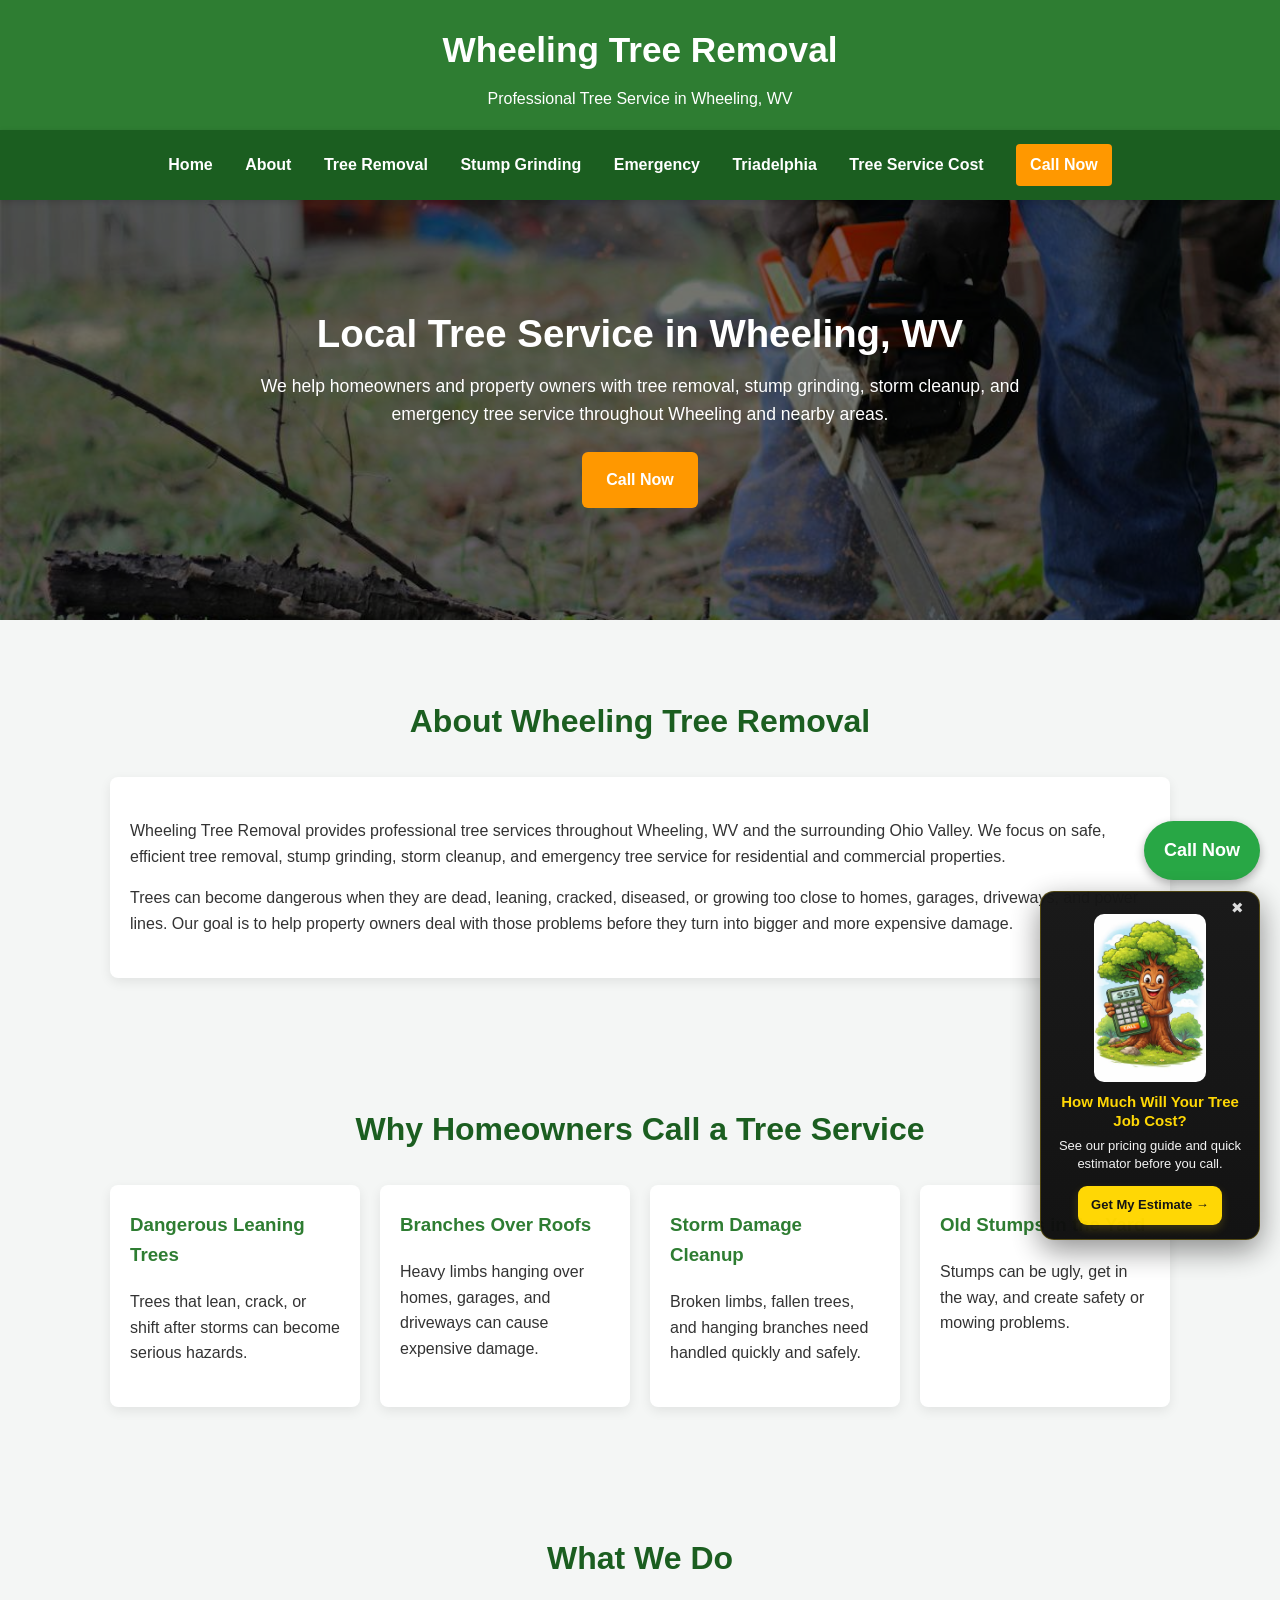
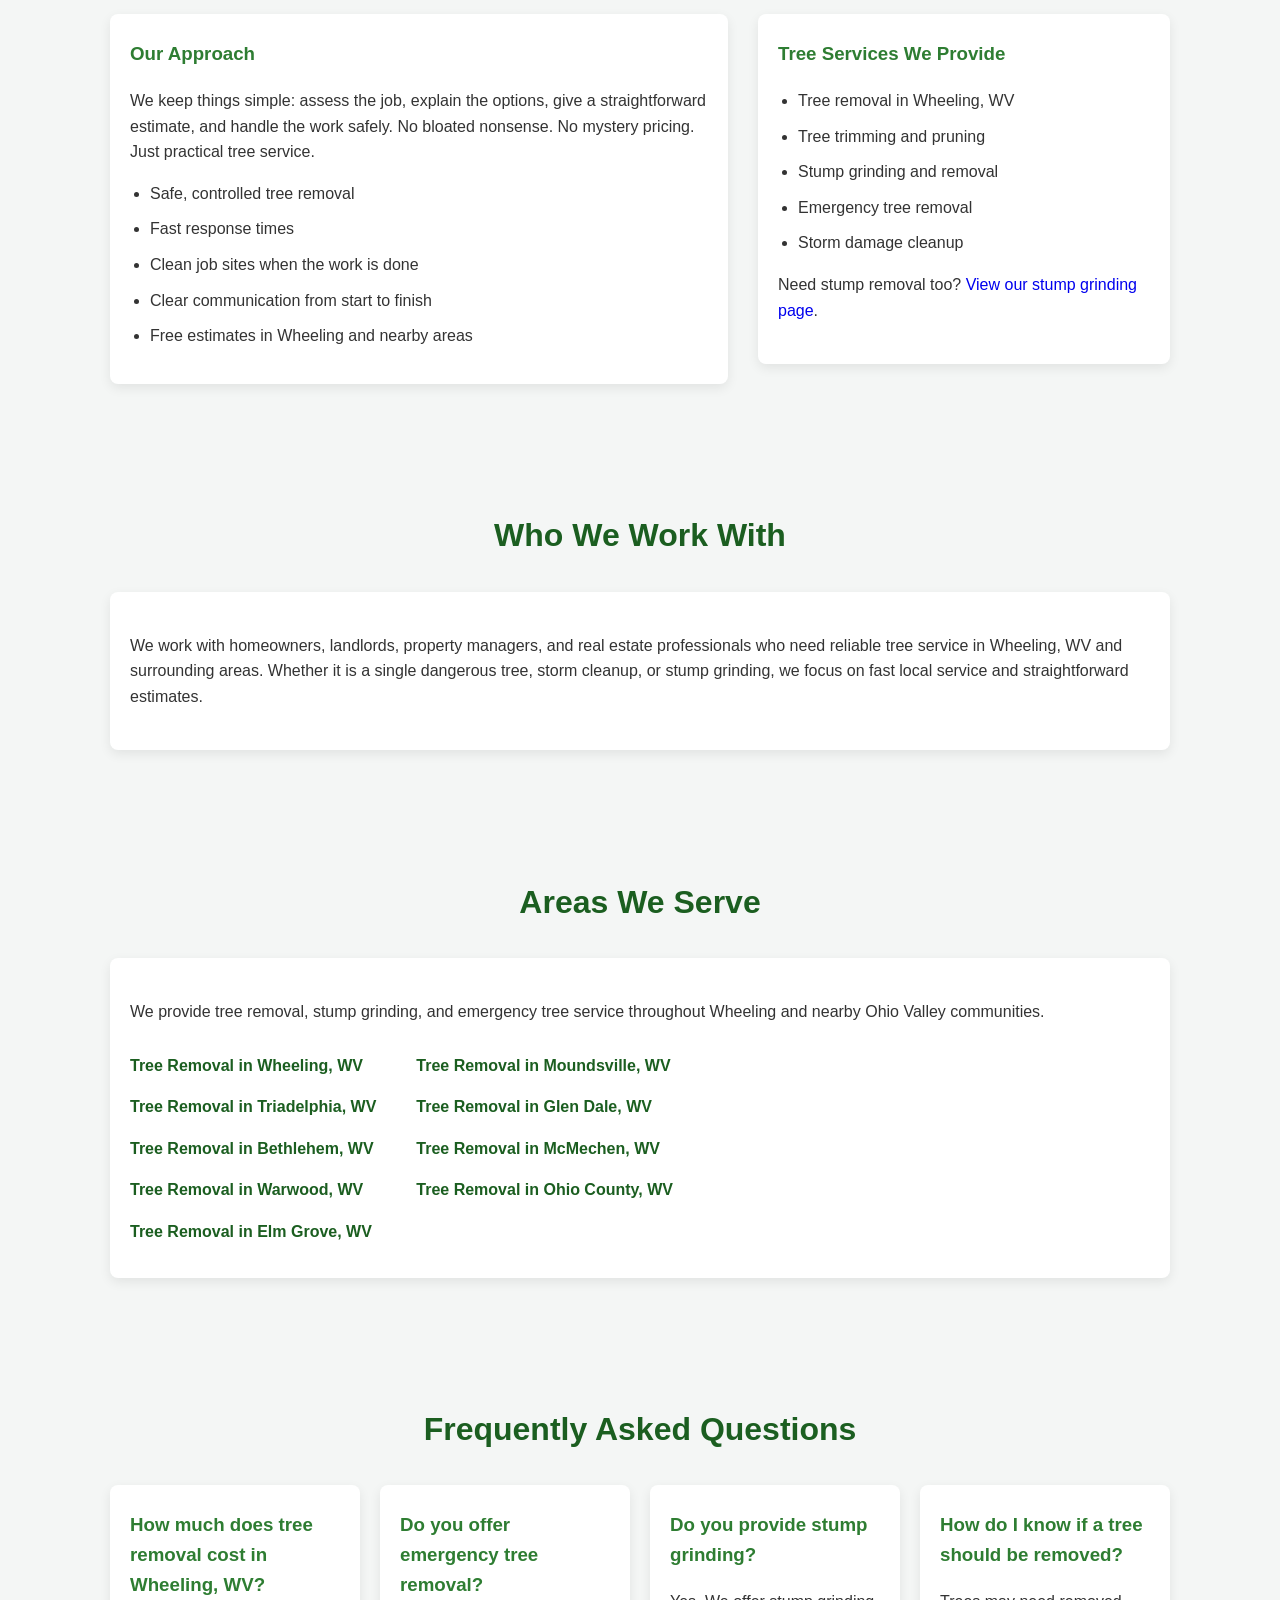
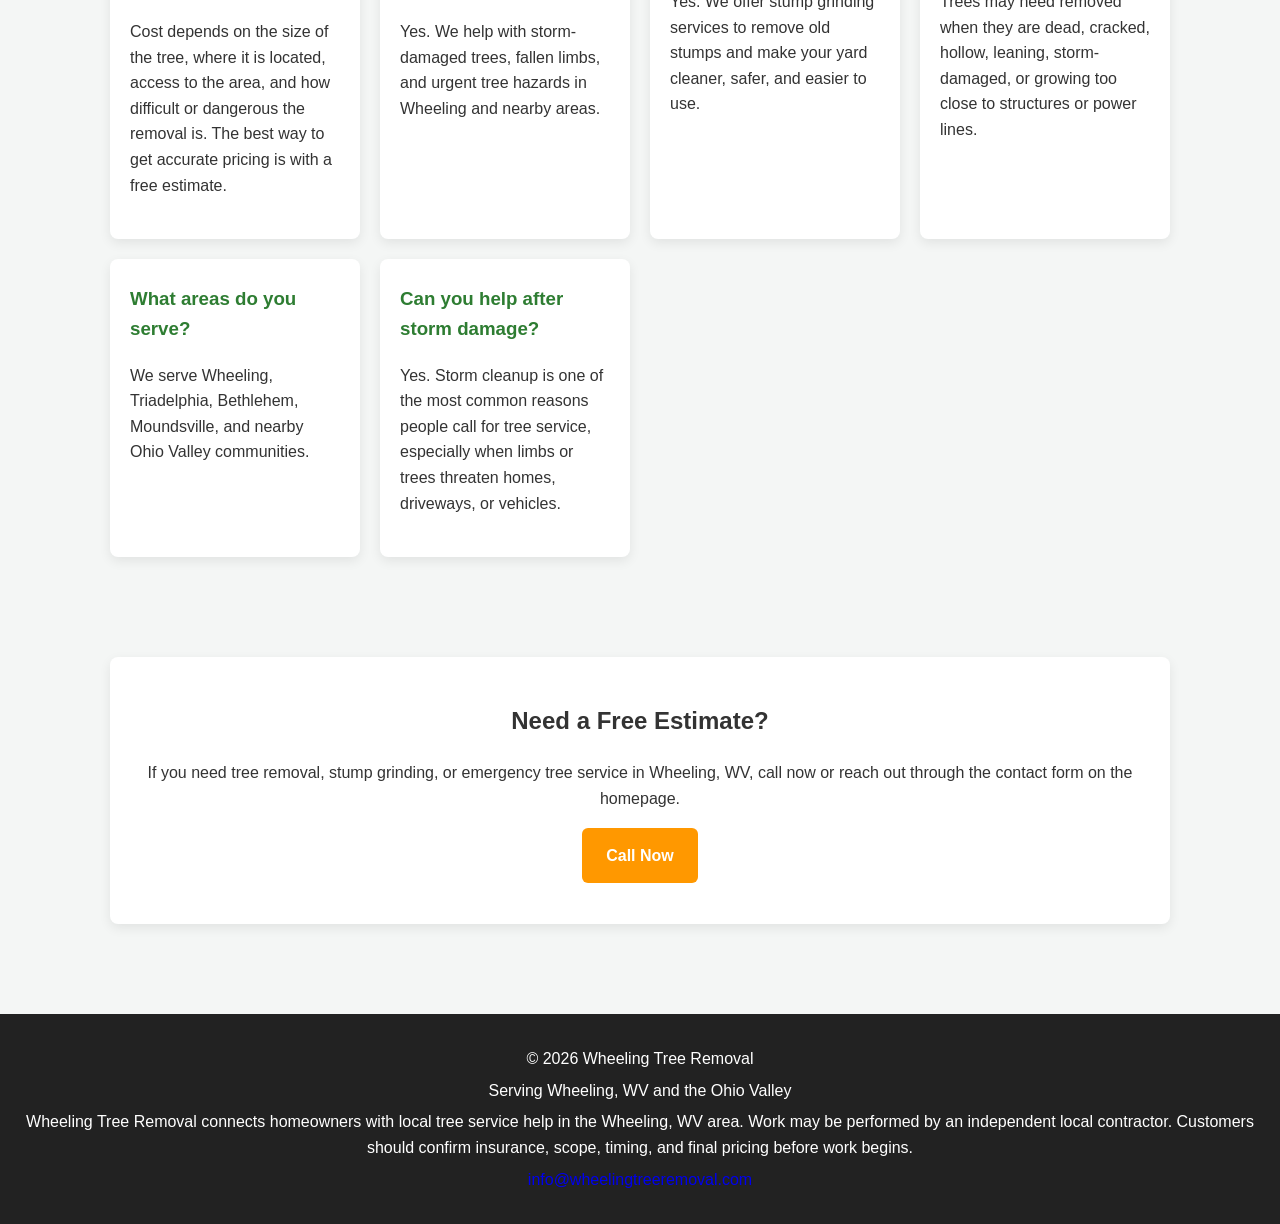
<file: about-wheeling-tree-removal.html>
<!DOCTYPE html>
<html lang="en">
<head>

  <!-- Google tag (gtag.js) -->
<script async src="https://www.googletagmanager.com/gtag/js?id=G-1DSM0HZXWZ"></script>
<script>
  window.dataLayer = window.dataLayer || [];
  function gtag(){dataLayer.push(arguments);}
  gtag('js', new Date());

  gtag('config', 'G-1DSM0HZXWZ');
</script>
  
  <meta charset="UTF-8" />
  <meta name="viewport" content="width=device-width, initial-scale=1.0" />

  <title>About Wheeling Tree Removal | Local Tree Service in Wheeling, WV</title>
  <meta name="description" content="Learn about Wheeling Tree Removal, a local tree service providing tree removal, stump grinding, storm cleanup, and emergency tree service throughout Wheeling, WV and nearby Ohio Valley communities." />

  <link rel="stylesheet" href="style.css">

<meta name="robots" content="index, follow">
<link rel="canonical" href="https://wheelingtreeremoval.com/about-wheeling-tree-removal.html">

</head>
<body>

  <header>
    <h1>Wheeling Tree Removal</h1>
    <p>Professional Tree Service in Wheeling, WV</p>
  </header>

  <nav>
    <a href="index.html">Home</a>
    <a href="about-wheeling-tree-removal.html">About</a>
    <a href="tree-removal-wheeling-wv.html">Tree Removal</a>
    <a href="stump-grinding-wheeling-wv.html">Stump Grinding</a>
    <a href="emergency-tree-removal-wheeling-wv.html">Emergency</a>
    <a href="tree-removal-triadelphia-wv.html">Triadelphia</a>
    <a href="tree-service-cost-calculator-wheeling-wv.html">Tree Service Cost</a>
    <a class="call-btn call-now-btn" href="tel:3045597566">Call Now</a>
  </nav>

  <a class="sticky-call call-now-btn" href="tel:3045597566">Call Now</a>

  <section class="about-hero">
    <div class="about-hero-content">
      <h2>Local Tree Service in Wheeling, WV</h2>
      <p>
        We help homeowners and property owners with tree removal, stump grinding,
        storm cleanup, and emergency tree service throughout Wheeling and nearby areas.
      </p>
      <a href="tel:3045597566" class="btn btn-primary call-now-btn">Call Now</a>
    </div>
  </section>

  <section class="wrap">
    <h2 class="section-title">About Wheeling Tree Removal</h2>

    <div class="card">
      <p>
        Wheeling Tree Removal provides professional tree services throughout Wheeling, WV
        and the surrounding Ohio Valley. We focus on safe, efficient tree removal, stump grinding,
        storm cleanup, and emergency tree service for residential and commercial properties.
      </p>

      <p>
        Trees can become dangerous when they are dead, leaning, cracked, diseased, or growing too close
        to homes, garages, driveways, and power lines. Our goal is to help property owners deal with
        those problems before they turn into bigger and more expensive damage.
      </p>
    </div>
  </section>

  <section class="wrap">
    <h2 class="section-title">Why Homeowners Call a Tree Service</h2>

    <div class="services">
      <div class="card">
        <h3>Dangerous Leaning Trees</h3>
        <p>Trees that lean, crack, or shift after storms can become serious hazards.</p>
      </div>

      <div class="card">
        <h3>Branches Over Roofs</h3>
        <p>Heavy limbs hanging over homes, garages, and driveways can cause expensive damage.</p>
      </div>

      <div class="card">
        <h3>Storm Damage Cleanup</h3>
        <p>Broken limbs, fallen trees, and hanging branches need handled quickly and safely.</p>
      </div>

      <div class="card">
        <h3>Old Stumps in the Yard</h3>
        <p>Stumps can be ugly, get in the way, and create safety or mowing problems.</p>
      </div>
    </div>
  </section>

  <section class="wrap">
    <h2 class="section-title">What We Do</h2>

    <div class="two-col">
      <div class="card">
        <h3>Our Approach</h3>
        <p>
          We keep things simple: assess the job, explain the options, give a straightforward estimate,
          and handle the work safely. No bloated nonsense. No mystery pricing. Just practical tree service.
        </p>

        <ul class="checklist">
          <li>Safe, controlled tree removal</li>
          <li>Fast response times</li>
          <li>Clean job sites when the work is done</li>
          <li>Clear communication from start to finish</li>
          <li>Free estimates in Wheeling and nearby areas</li>
        </ul>
      </div>

      <div class="card">
        <h3>Tree Services We Provide</h3>
        <ul class="checklist">
          <li>Tree removal in Wheeling, WV</li>
          <li>Tree trimming and pruning</li>
          <li>Stump grinding and removal</li>
          <li>Emergency tree removal</li>
          <li>Storm damage cleanup</li>
        </ul>

        <p style="margin-top: 16px;">
          Need stump removal too?
          <a href="stump-grinding-wheeling-wv.html">View our stump grinding page</a>.
        </p>
      </div>
    </div>
  </section>

  <section class="wrap">
    <h2 class="section-title">Who We Work With</h2>

    <div class="card">
      <p>
        We work with homeowners, landlords, property managers, and real estate professionals
        who need reliable tree service in Wheeling, WV and surrounding areas. Whether it is a
        single dangerous tree, storm cleanup, or stump grinding, we focus on fast local service
        and straightforward estimates.
      </p>
    </div>
  </section>

  <section class="wrap">
    <h2 class="section-title">Areas We Serve</h2>

    <div class="card">
      <p>
        We provide tree removal, stump grinding, and emergency tree service throughout Wheeling
        and nearby Ohio Valley communities.
      </p>

      <div class="areas-grid">
        <ul>
          <li><a href="tree-removal-wheeling-wv.html">Tree Removal in Wheeling, WV</a></li>
          <li><a href="tree-removal-triadelphia-wv.html">Tree Removal in Triadelphia, WV</a></li>
          <li><a href="tree-removal-bethlehem-wv.html">Tree Removal in Bethlehem, WV</a></li>
          <li><a href="tree-removal-warwood-wv.html">Tree Removal in Warwood, WV</a></li>
          <li><a href="tree-removal-wheeling-wv.html">Tree Removal in Elm Grove, WV</a></li>
        </ul>

        <ul>
          <li><a href="tree-removal-moundsville-wv.html">Tree Removal in Moundsville, WV</a></li>
          <li><a href="tree-removal-moundsville-wv.html">Tree Removal in Glen Dale, WV</a></li>
          <li><a href="tree-removal-mcmechen-wv.html">Tree Removal in McMechen, WV</a></li>
          <li><a href="tree-removal-wheeling-wv.html">Tree Removal in Ohio County, WV</a></li>
        </ul>
      </div>
    </div>
  </section>

  <section class="wrap">
    <h2 class="section-title">Frequently Asked Questions</h2>

    <div class="services">
      <div class="card">
        <h3>How much does tree removal cost in Wheeling, WV?</h3>
        <p>
          Cost depends on the size of the tree, where it is located, access to the area,
          and how difficult or dangerous the removal is. The best way to get accurate pricing
          is with a free estimate.
        </p>
      </div>

      <div class="card">
        <h3>Do you offer emergency tree removal?</h3>
        <p>
          Yes. We help with storm-damaged trees, fallen limbs, and urgent tree hazards
          in Wheeling and nearby areas.
        </p>
      </div>

      <div class="card">
        <h3>Do you provide stump grinding?</h3>
        <p>
          Yes. We offer stump grinding services to remove old stumps and make your yard
          cleaner, safer, and easier to use.
        </p>
      </div>

      <div class="card">
        <h3>How do I know if a tree should be removed?</h3>
        <p>
          Trees may need removed when they are dead, cracked, hollow, leaning, storm-damaged,
          or growing too close to structures or power lines.
        </p>
      </div>

      <div class="card">
        <h3>What areas do you serve?</h3>
        <p>
          We serve Wheeling, Triadelphia, Bethlehem, Moundsville, and nearby Ohio Valley communities.
        </p>
      </div>

      <div class="card">
        <h3>Can you help after storm damage?</h3>
        <p>
          Yes. Storm cleanup is one of the most common reasons people call for tree service,
          especially when limbs or trees threaten homes, driveways, or vehicles.
        </p>
      </div>
    </div>
  </section>

  <section class="wrap">
    <div class="card" style="text-align:center;">
      <h2>Need a Free Estimate?</h2>
      <p>
        If you need tree removal, stump grinding, or emergency tree service in Wheeling, WV,
        call now or reach out through the contact form on the homepage.
      </p>
      <p>
        <a class="btn btn-primary call-now-btn" href="tel:3045597566">Call Now</a>
      </p>
    </div>
  </section>

  <footer>
    <p>© 2026 Wheeling Tree Removal</p>
    <p>Serving Wheeling, WV and the Ohio Valley</p>
    <p>Wheeling Tree Removal connects homeowners with local tree service help in the Wheeling, WV area. Work may be performed by an independent local contractor. Customers should confirm insurance, scope, timing, and final pricing before work begins.</p>
    <p><a href="mailto:info@wheelingtreeremoval.com">info@wheelingtreeremoval.com</a></p>
  </footer>
<!-- Premium Tree Cost Popup -->
<div id="costPopup" style="
  position: fixed;
  bottom: -340px;
  right: 20px;
  width: 220px;
  background: linear-gradient(180deg, #161616 0%, #0f0f0f 100%);
  color: #ffffff;
  padding: 14px;
  border: 1px solid rgba(255, 215, 0, 0.25);
  border-radius: 14px;
  box-shadow: 0 10px 30px rgba(0,0,0,0.45);
  z-index: 9999;
  text-align: center;
  transition: bottom 0.5s ease, transform 0.25s ease, opacity 0.25s ease;
  opacity: 0.98;
">

  <button onclick="closeCostPopup()" aria-label="Close popup" style="
    position: absolute;
    top: 7px;
    right: 9px;
    background: transparent;
    border: none;
    color: #ffffff;
    font-size: 15px;
    cursor: pointer;
    line-height: 1;
    opacity: 0.85;
  ">✖</button>

  <img src="images/tree-service-cost-calculator-wheeling-wv.webp"
       alt="Tree service cost calculator in Wheeling WV"
       style="
         display: block;
         width: 112px;
         height: auto;
         margin: 8px auto 10px;
         border-radius: 10px;
       ">

  <p style="
    font-size: 15px;
    font-weight: 700;
    margin: 0 0 6px 0;
    line-height: 1.3;
    color: #ffd700;
  ">
    How Much Will Your Tree Job Cost?
  </p>

  <p style="
    font-size: 13px;
    margin: 0 0 12px 0;
    line-height: 1.45;
    color: #f2f2f2;
  ">
    See our pricing guide and quick estimator before you call.
  </p>

  <a href="tree-service-cost-calculator-wheeling-wv.html"
     style="
       display: inline-block;
       background: #ffd700;
       color: #111;
       padding: 9px 13px;
       border-radius: 9px;
       font-weight: 700;
       text-decoration: none;
       font-size: 13px;
       box-shadow: 0 4px 10px rgba(255,215,0,0.18);
     ">
    Get My Estimate →
  </a>
</div>

<script>
  (function () {
    const popup = document.getElementById("costPopup");
    if (!popup) return;

    const currentPage = window.location.pathname.split("/").pop();

    if (currentPage === "tree-service-cost-calculator-wheeling-wv.html") {
      popup.style.display = "none";
      return;
    }

    function showPopup() {
      popup.style.bottom = "20px";
      popup.style.transform = "translateY(-6px)";
      setTimeout(function () {
        popup.style.transform = "translateY(0)";
      }, 180);
    }

    setTimeout(function () {
      if (!localStorage.getItem("costPopupClosed")) {
        showPopup();
      }
    }, 3200);

    window.closeCostPopup = function () {
      popup.style.bottom = "-340px";
      localStorage.setItem("costPopupClosed", "true");
    };
  })();
</script>
  

  
<script src="tracking.js"></script>
</body>
</html>
</file>
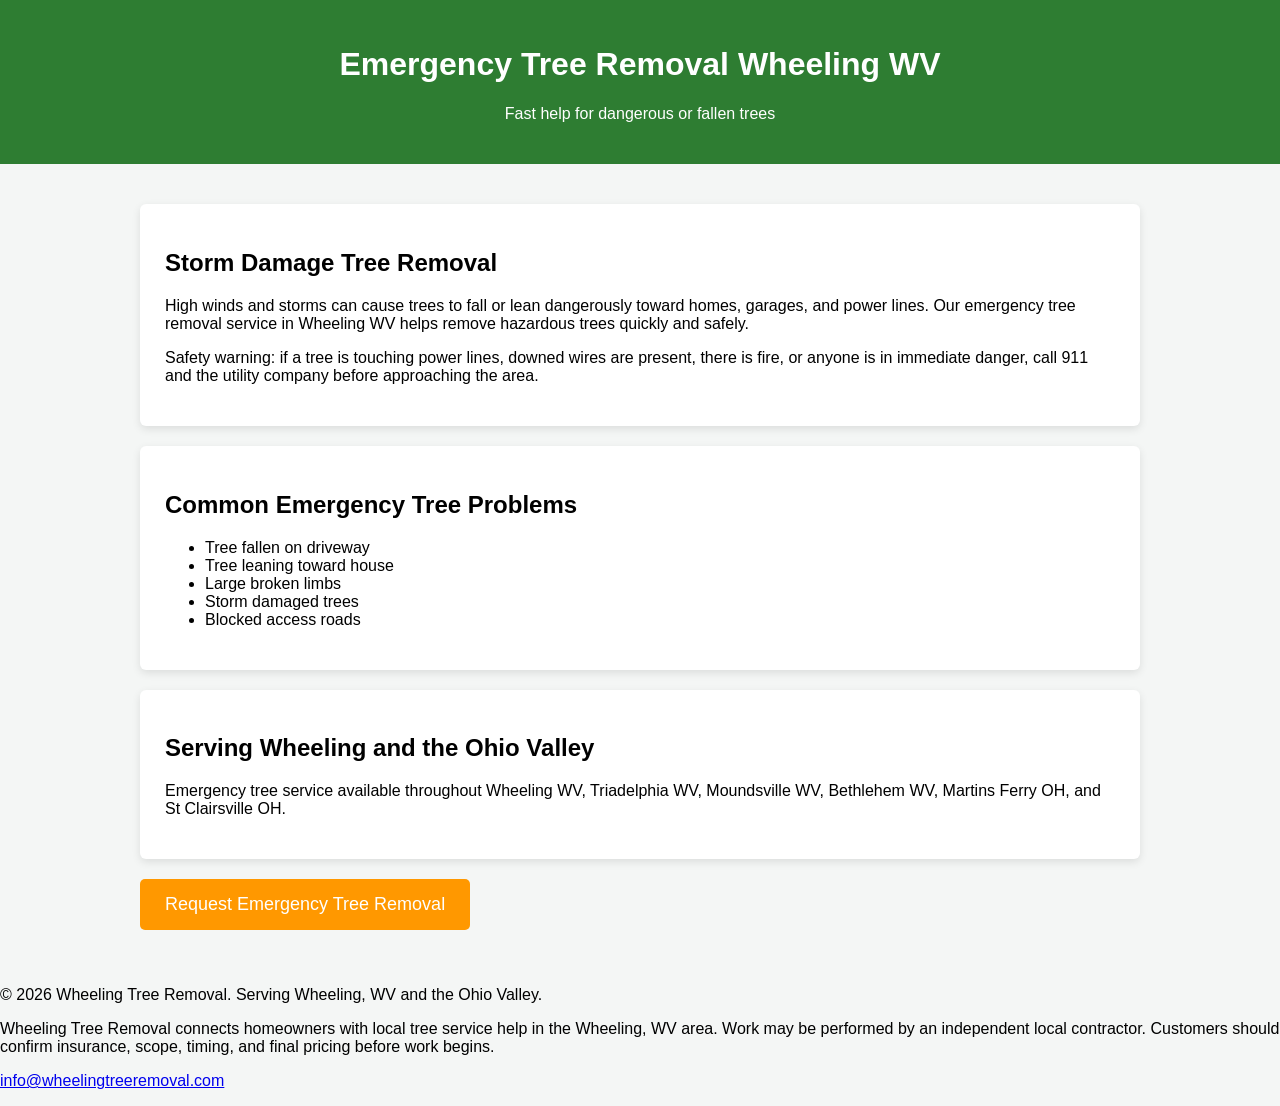
<file: emergency-tree-removal-wheeling-wv.html>
<!DOCTYPE html>
<html lang="en">
<head>

  <!-- Google tag (gtag.js) -->
<script async src="https://www.googletagmanager.com/gtag/js?id=G-1DSM0HZXWZ"></script>
<script>
  window.dataLayer = window.dataLayer || [];
  function gtag(){dataLayer.push(arguments);}
  gtag('js', new Date());

  gtag('config', 'G-1DSM0HZXWZ');
</script>
  

<meta charset="UTF-8">
<meta name="viewport" content="width=device-width, initial-scale=1.0">

<title>Emergency Tree Removal Wheeling WV | Storm Damage Tree Service</title>

<meta name="description" content="Emergency tree removal in Wheeling WV. Fast response for fallen trees, storm damage, and dangerous limbs. Serving the Ohio Valley.">

<style>

body{
font-family:Arial;
margin:0;
background:#f4f6f5;
}

header{
background:#2e7d32;
color:white;
padding:25px;
text-align:center;
}

section{
max-width:1000px;
margin:auto;
padding:40px 20px;
}

.card{
background:white;
padding:25px;
border-radius:6px;
box-shadow:0 3px 8px rgba(0,0,0,.1);
margin-bottom:20px;
}

button{
background:#ff9800;
border:none;
padding:15px 25px;
font-size:18px;
color:white;
cursor:pointer;
border-radius:5px;
}

</style>


<meta name="robots" content="index, follow">
<link rel="canonical" href="https://wheelingtreeremoval.com/emergency-tree-removal-wheeling-wv.html">

</head>

<body>

<header>

<h1>Emergency Tree Removal Wheeling WV</h1>

<p>Fast help for dangerous or fallen trees</p>

</header>

<section>

<div class="card">

<h2>Storm Damage Tree Removal</h2>

<p>
High winds and storms can cause trees to fall or lean dangerously
toward homes, garages, and power lines. Our emergency tree removal
service in Wheeling WV helps remove hazardous trees quickly and safely.
</p>

<p>
Safety warning: if a tree is touching power lines, downed wires are present,
there is fire, or anyone is in immediate danger, call 911 and the utility
company before approaching the area.
</p>

</div>

<div class="card">

<h2>Common Emergency Tree Problems</h2>

<ul>
<li>Tree fallen on driveway</li>
<li>Tree leaning toward house</li>
<li>Large broken limbs</li>
<li>Storm damaged trees</li>
<li>Blocked access roads</li>
</ul>

</div>

<div class="card">

<h2>Serving Wheeling and the Ohio Valley</h2>

<p>
Emergency tree service available throughout Wheeling WV,
Triadelphia WV, Moundsville WV, Bethlehem WV,
Martins Ferry OH, and St Clairsville OH.
</p>

</div>

<a href="index.html">
<button>Request Emergency Tree Removal</button>
</a>

</section>
<footer>
<p>© 2026 Wheeling Tree Removal. Serving Wheeling, WV and the Ohio Valley.</p>
<p>Wheeling Tree Removal connects homeowners with local tree service help in the Wheeling, WV area. Work may be performed by an independent local contractor. Customers should confirm insurance, scope, timing, and final pricing before work begins.</p>
<p><a href="mailto:info@wheelingtreeremoval.com">info@wheelingtreeremoval.com</a></p>
</footer>
<script src="tracking.js"></script>
</body>
</html>
</file>
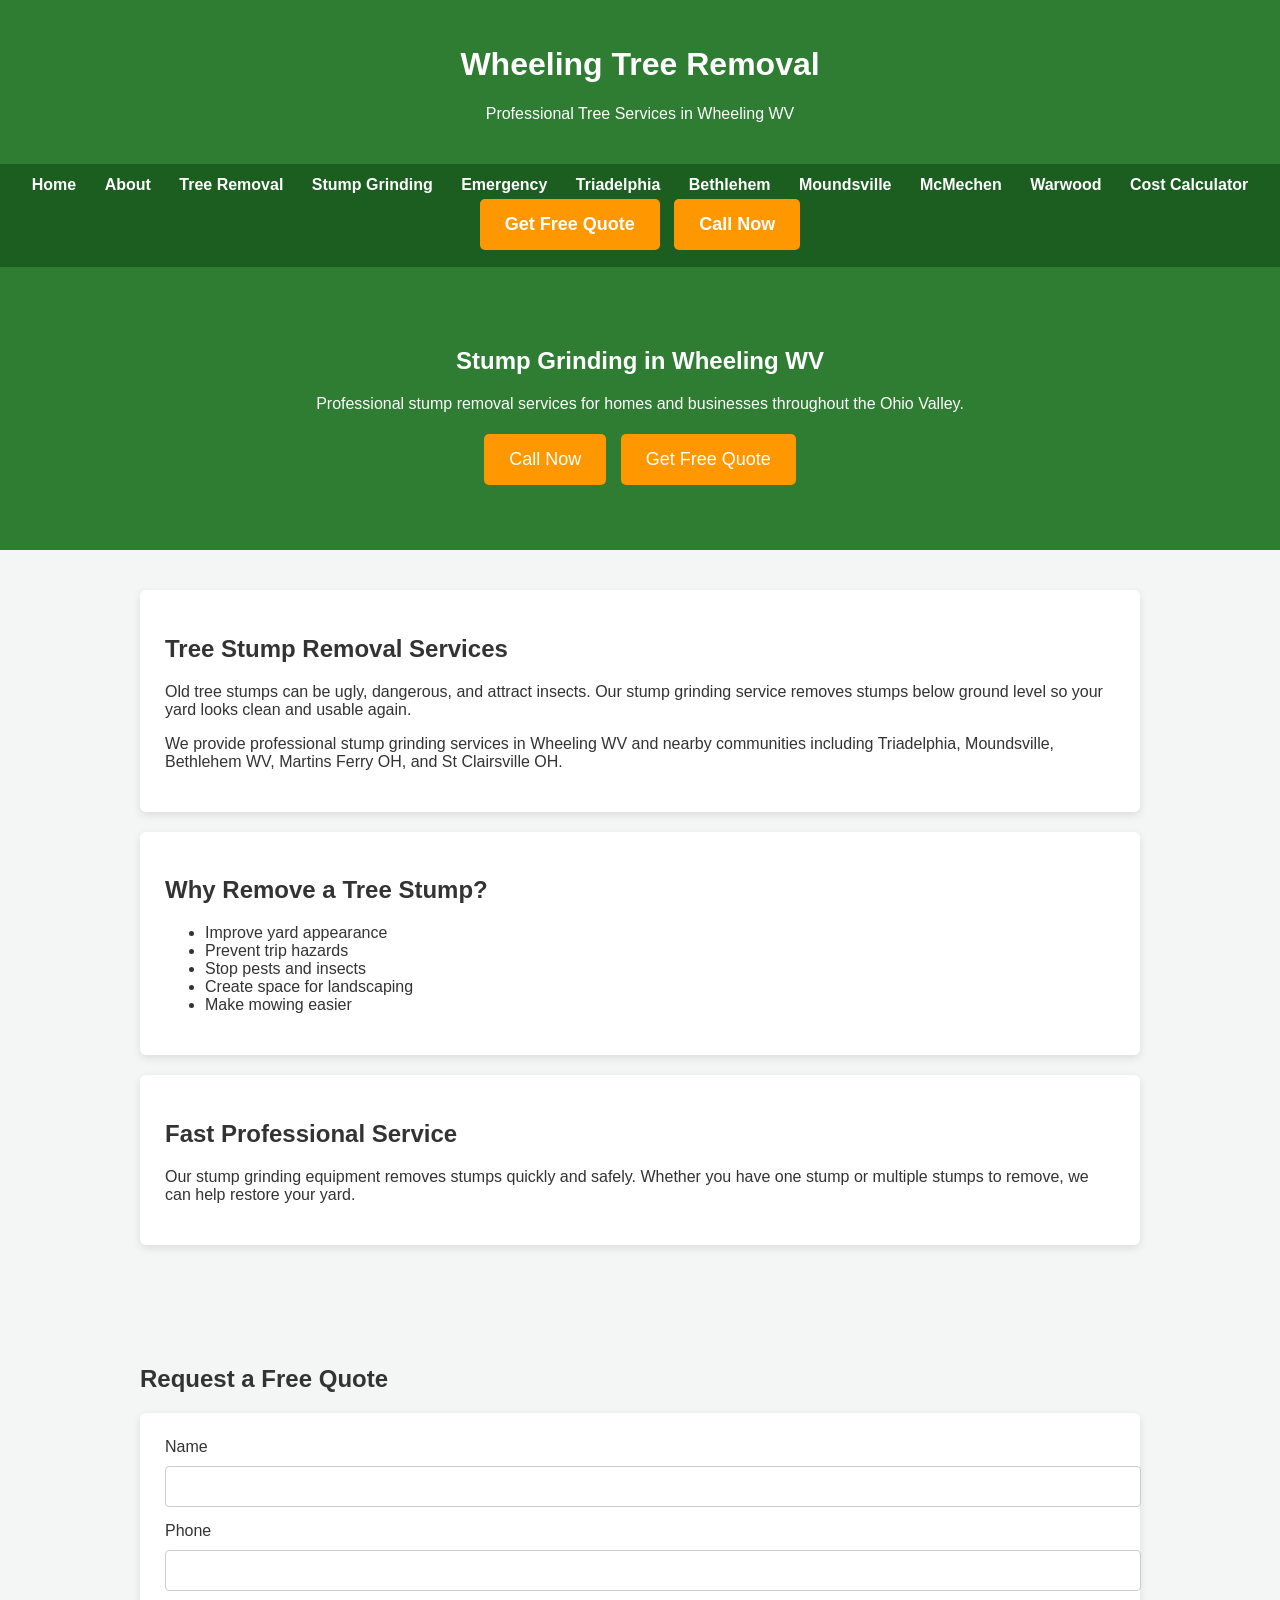
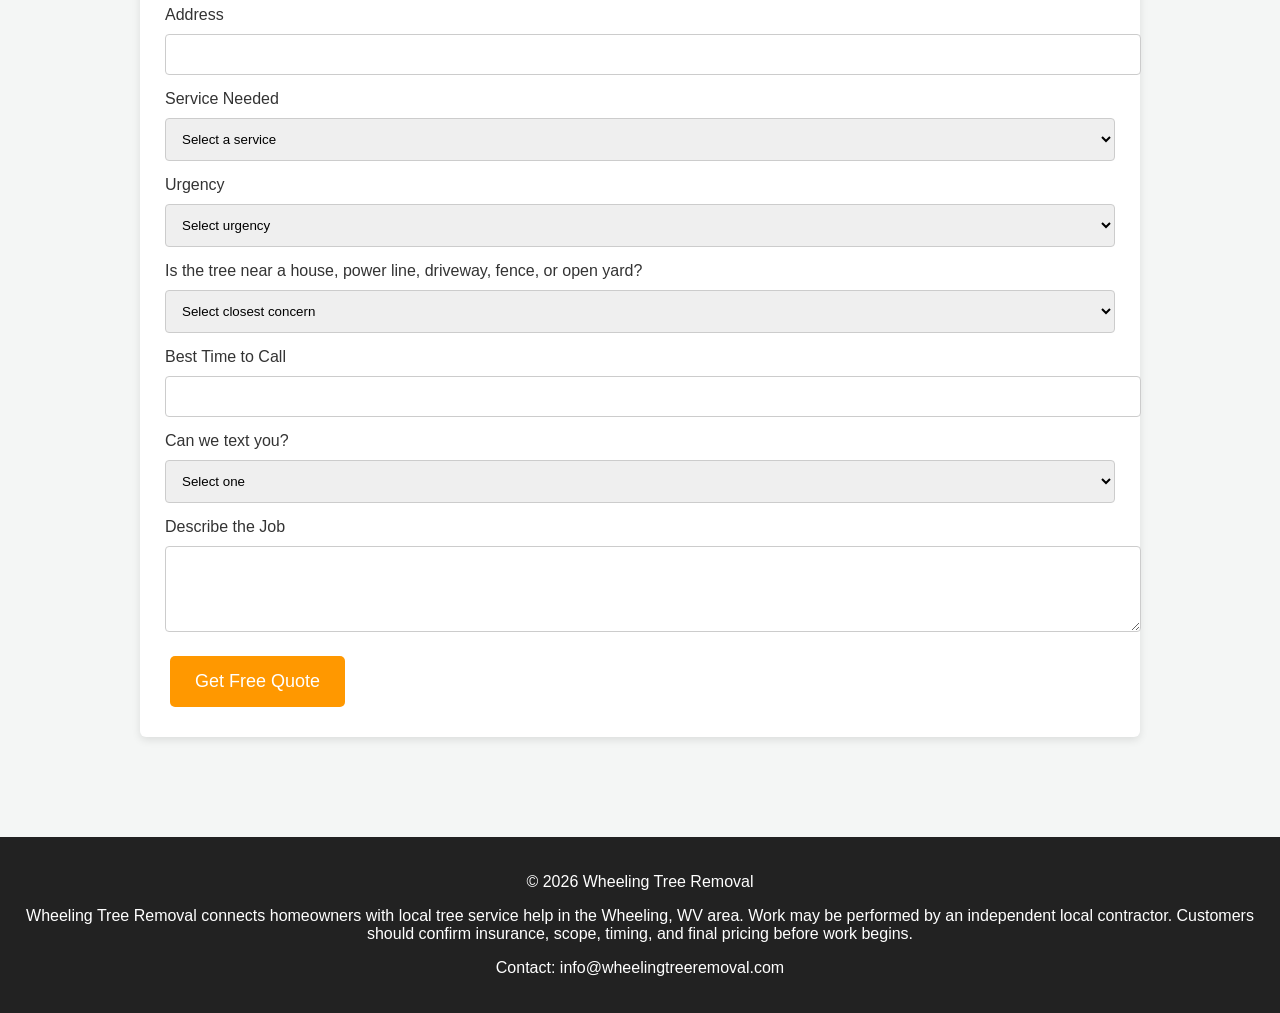
<file: stump-grinding-wheeling-wv.html>
<!DOCTYPE html>
<html lang="en">
<head>

<!-- Google tag (gtag.js) -->
<script async src="https://www.googletagmanager.com/gtag/js?id=G-1DSM0HZXWZ"></script>
<script>
  window.dataLayer = window.dataLayer || [];
  function gtag(){dataLayer.push(arguments);}
  gtag('js', new Date());

  gtag('config', 'G-1DSM0HZXWZ');
</script>
  
<meta charset="UTF-8">
<meta name="viewport" content="width=device-width, initial-scale=1.0">

<title>Stump Grinding Wheeling WV | Tree Stump Removal</title>

<meta name="description" content="Professional stump grinding in Wheeling WV. Remove tree stumps safely and reclaim your yard. Serving Wheeling, Triadelphia, Moundsville and the Ohio Valley. Free estimates.">

<style>

body{
font-family: Arial, sans-serif;
margin:0;
background:#f4f6f5;
color:#333;
}

header{
background:#2e7d32;
color:white;
padding:25px;
text-align:center;
}

nav{
background:#1b5e20;
padding:12px;
text-align:center;
}

nav a{
color:white;
margin:0 12px;
text-decoration:none;
font-weight:bold;
}

.hero{
background:#2e7d32;
color:white;
padding:60px 20px;
text-align:center;
}

section{
max-width:1000px;
margin:auto;
padding:40px 20px;
}

.card{
background:white;
padding:25px;
border-radius:6px;
box-shadow:0 3px 8px rgba(0,0,0,.1);
margin-bottom:20px;
}

button,
a.call-now-btn,
a.quote-btn{
background:#ff9800;
border:none;
padding:15px 25px;
font-size:18px;
color:white;
cursor:pointer;
border-radius:5px;
display:inline-block;
text-decoration:none;
margin:5px;
}

input, textarea, select{
width:100%;
padding:12px;
margin-top:10px;
margin-bottom:15px;
border:1px solid #ccc;
border-radius:4px;
}

footer{
background:#222;
color:white;
text-align:center;
padding:20px;
margin-top:40px;
}

</style>


<meta name="robots" content="index, follow">
<link rel="canonical" href="https://wheelingtreeremoval.com/stump-grinding-wheeling-wv.html">

</head>

<body>

<header>

<h1>Wheeling Tree Removal</h1>
<p>Professional Tree Services in Wheeling WV</p>

</header>

<nav>
<a href="index.html">Home</a>
<a href="about-wheeling-tree-removal.html">About</a>
<a href="tree-removal-wheeling-wv.html">Tree Removal</a>
<a href="stump-grinding-wheeling-wv.html">Stump Grinding</a>
<a href="emergency-tree-removal-wheeling-wv.html">Emergency</a>
<a href="tree-removal-triadelphia-wv.html">Triadelphia</a>
<a href="tree-removal-bethlehem-wv.html">Bethlehem</a>
<a href="tree-removal-moundsville-wv.html">Moundsville</a>
<a href="tree-removal-mcmechen-wv.html">McMechen</a>
<a href="tree-removal-warwood-wv.html">Warwood</a>
<a href="tree-service-cost-calculator-wheeling-wv.html">Cost Calculator</a>
<a class="quote-btn" href="#quote">Get Free Quote</a>
<a class="call-now-btn" href="tel:3045597566">Call Now</a>
</nav>

<div class="hero">

<h2>Stump Grinding in Wheeling WV</h2>

<p>Professional stump removal services for homes and businesses throughout the Ohio Valley.</p>

<a class="call-now-btn" href="tel:3045597566">Call Now</a>
<a class="quote-btn" href="#quote">Get Free Quote</a>

</div>

<section>

<div class="card">

<h2>Tree Stump Removal Services</h2>

<p>
Old tree stumps can be ugly, dangerous, and attract insects. Our stump grinding
service removes stumps below ground level so your yard looks clean and usable again.
</p>

<p>
We provide professional stump grinding services in Wheeling WV and nearby
communities including Triadelphia, Moundsville, Bethlehem WV, Martins Ferry OH,
and St Clairsville OH.
</p>

</div>

<div class="card">

<h2>Why Remove a Tree Stump?</h2>

<ul>
<li>Improve yard appearance</li>
<li>Prevent trip hazards</li>
<li>Stop pests and insects</li>
<li>Create space for landscaping</li>
<li>Make mowing easier</li>
</ul>

</div>

<div class="card">

<h2>Fast Professional Service</h2>

<p>
Our stump grinding equipment removes stumps quickly and safely. Whether you
have one stump or multiple stumps to remove, we can help restore your yard.
</p>

</div>

</section>

<section id="quote">

<h2>Request a Free Quote</h2>

<div class="card">

<form id="quote-form" action="https://formsubmit.co/info@wheelingtreeremoval.com" method="POST">
  <input type="hidden" name="_subject" value="New Tree Service Lead">
  <input type="hidden" name="_captcha" value="false">
  <input type="hidden" name="_next" value="https://wheelingtreeremoval.com/thank-you.html">
  <input type="hidden" name="_template" value="table">
  <input type="hidden" name="_replyto" value="email">

  <label>Name</label>
  <input type="text" name="name" required>

  <label>Phone</label>
  <input type="tel" name="phone" required>

  <label>Address</label>
  <input type="text" name="address">

  <label>Service Needed</label>
  <select name="service_needed">
    <option value="">Select a service</option>
    <option value="tree-removal">Tree removal</option>
    <option value="stump-grinding">Stump grinding</option>
    <option value="storm-cleanup">Storm cleanup</option>
    <option value="dangerous-tree-assessment">Dangerous tree assessment</option>
    <option value="lot-cleanup">Lot or property cleanup</option>
  </select>

  <label>Urgency</label>
  <select name="urgency">
    <option value="">Select urgency</option>
    <option value="emergency">Emergency / urgent</option>
    <option value="this-week">This week</option>
    <option value="flexible">Flexible timing</option>
  </select>

  <label>Is the tree near a house, power line, driveway, fence, or open yard?</label>
  <select name="tree_location_concern">
    <option value="">Select closest concern</option>
    <option value="house">House or building</option>
    <option value="power-line">Power line</option>
    <option value="driveway">Driveway</option>
    <option value="fence">Fence</option>
    <option value="open-yard">Open yard</option>
    <option value="not-sure">Not sure</option>
  </select>

  <label>Best Time to Call</label>
  <input type="text" name="best_time_to_call">

  <label>Can we text you?</label>
  <select name="can_text">
    <option value="">Select one</option>
    <option value="yes">Yes</option>
    <option value="no">No</option>
  </select>

  <label>Describe the Job</label>
  <textarea name="message" rows="4"></textarea>

  <button type="submit">Get Free Quote</button>

</form>

</div>

</section>

<footer>

<p>© 2026 Wheeling Tree Removal</p>
<p>Wheeling Tree Removal connects homeowners with local tree service help in the Wheeling, WV area. Work may be performed by an independent local contractor. Customers should confirm insurance, scope, timing, and final pricing before work begins.</p>
<p>Contact: info@wheelingtreeremoval.com</p>

</footer>
<script src="tracking.js"></script>
</body>
</html>
</file>
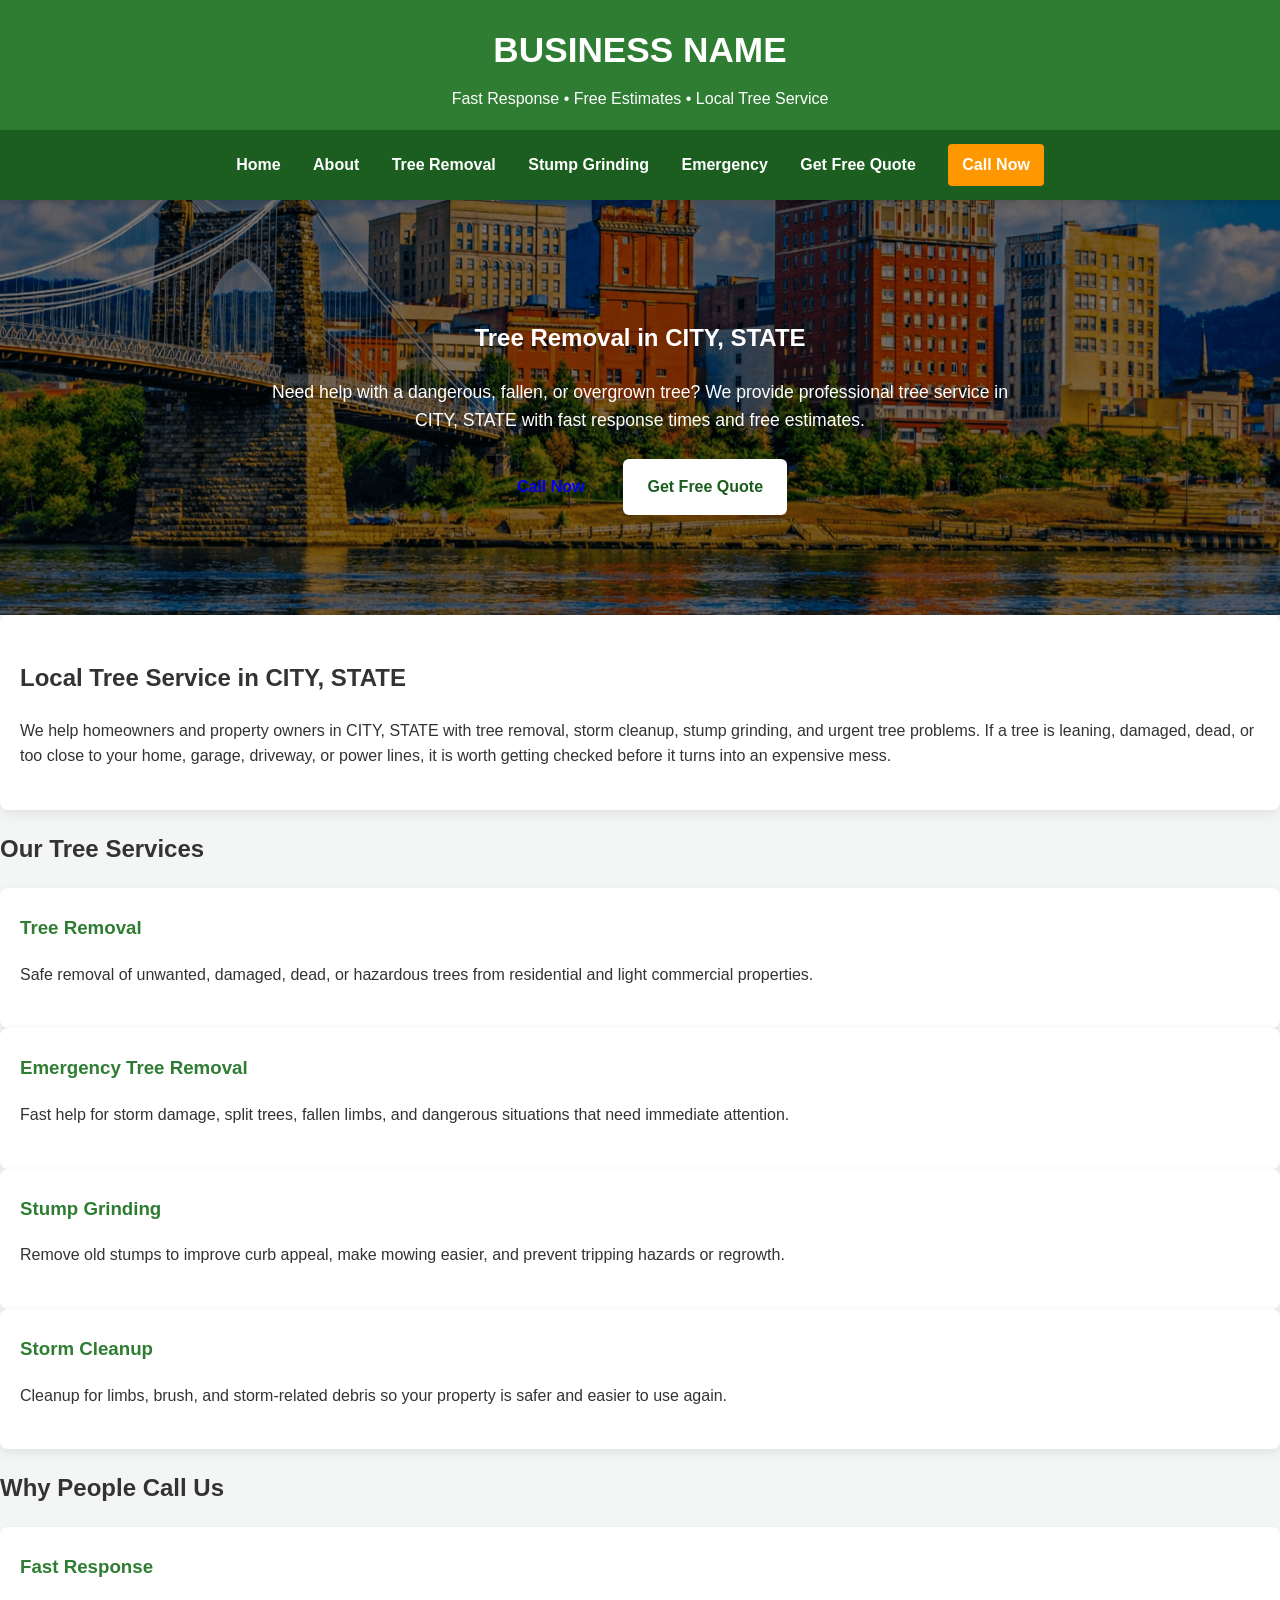
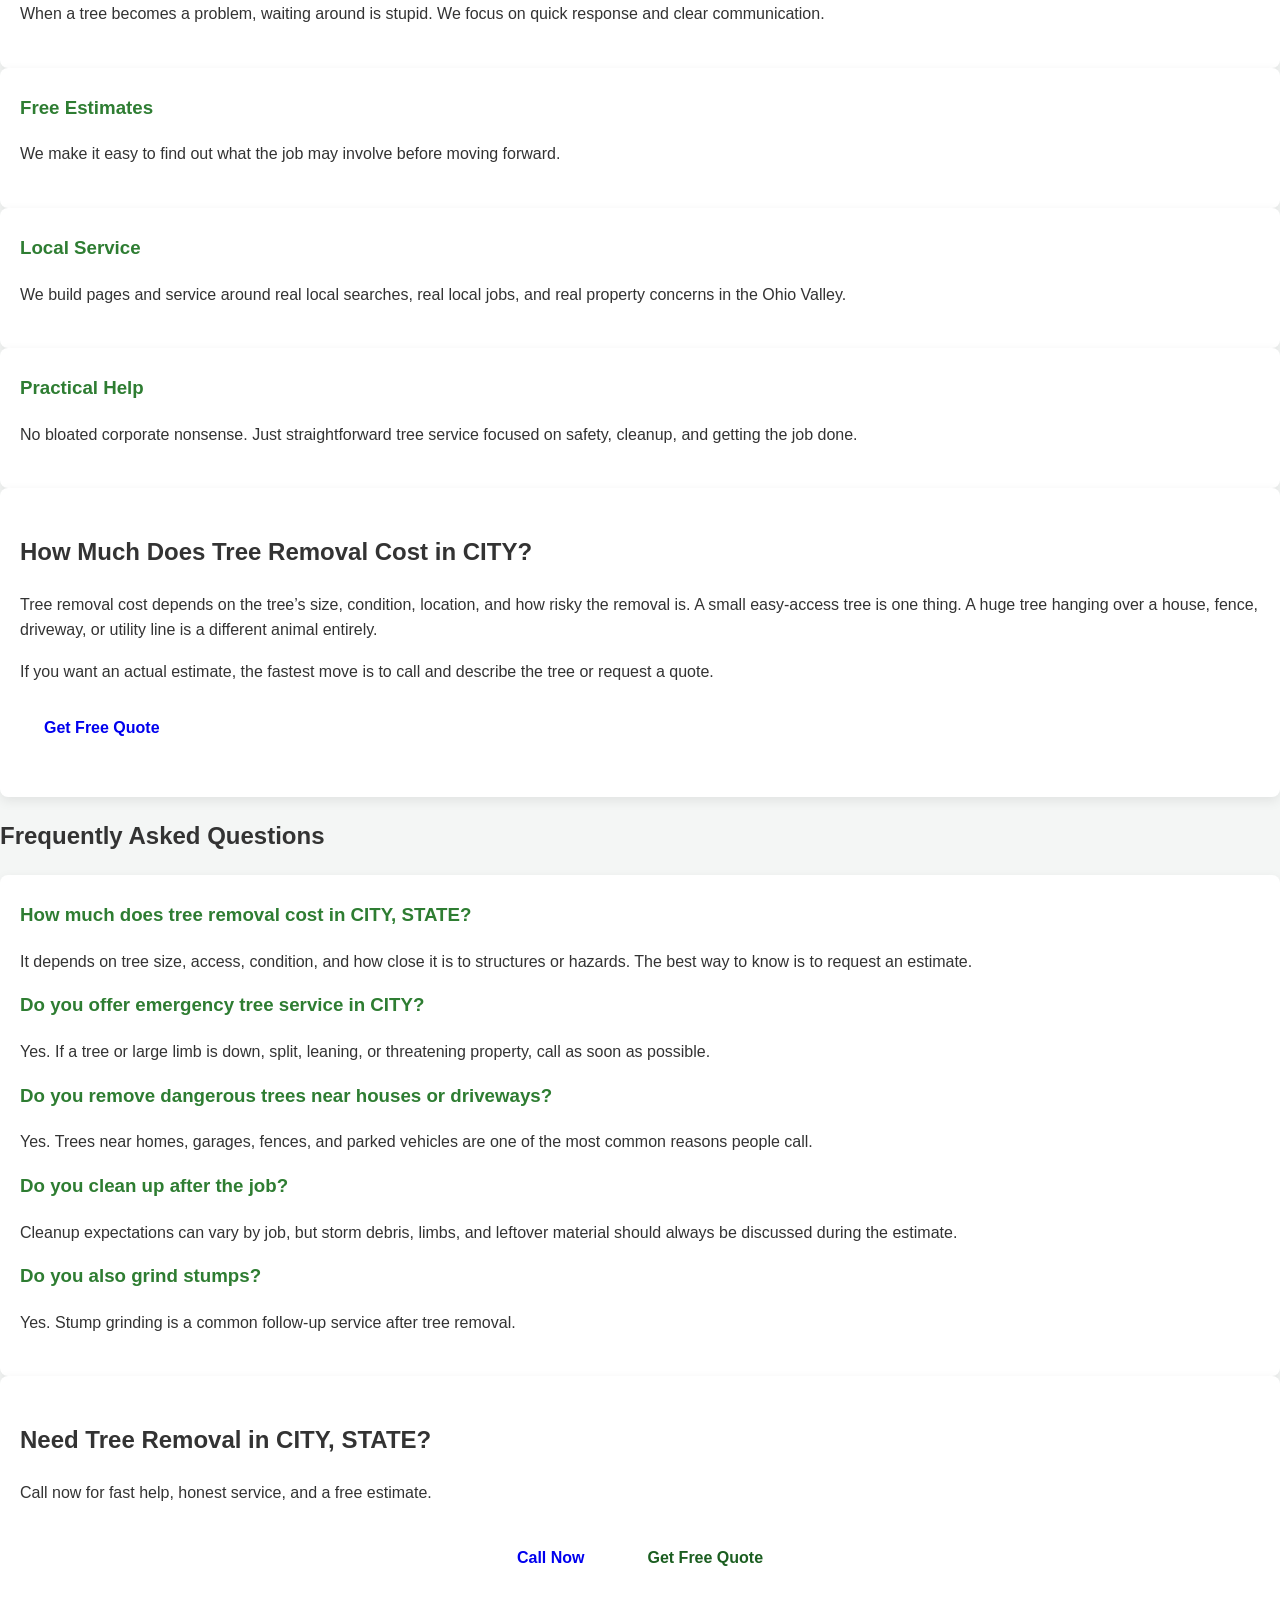
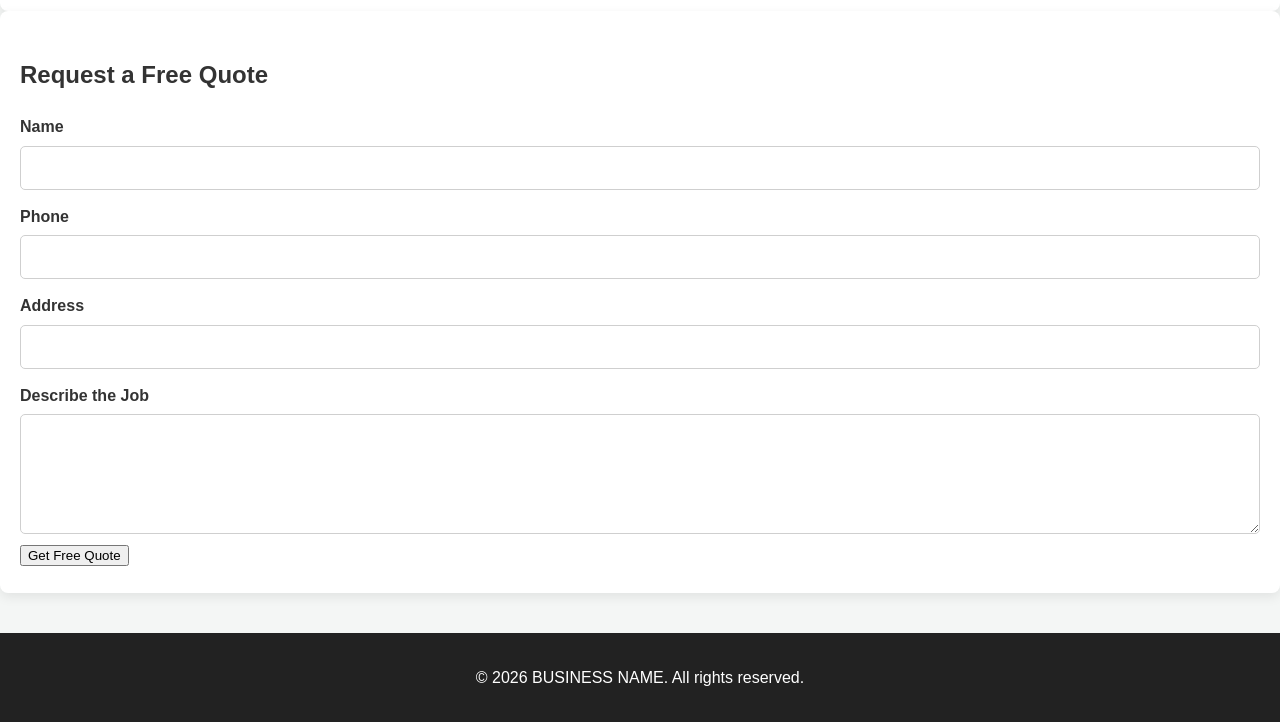
<file: template-tree-page.html>
<!DOCTYPE html>
<html lang="en">
<head>
  <!-- Google tag (gtag.js) -->
  <script async src="https://www.googletagmanager.com/gtag/js?id=G-1DSM0HZXWZ"></script>
  <script>
    window.dataLayer = window.dataLayer || [];
    function gtag(){dataLayer.push(arguments);}
    gtag('js', new Date());

    gtag('config', 'G-1DSM0HZXWZ');
  </script>


  <meta charset="UTF-8" />
  <meta name="viewport" content="width=device-width, initial-scale=1.0" />

  <title>Tree Removal in CITY, STATE | Free Estimates</title>
  <meta name="description" content="Professional tree removal in CITY, STATE. Fast response, free estimates, and reliable local service for dangerous trees, storm cleanup, and stump grinding." />
  <meta name="robots" content="noindex, nofollow" />
  <link rel="canonical" href="https://YOURDOMAIN.com/PAGE-SLUG.html" />
  <link rel="stylesheet" href="style.css" />
</head>
<body>

  <header class="site-header">
    <div class="container">
      <h1 class="site-title">BUSINESS NAME</h1>
      <p class="site-subtitle">Fast Response • Free Estimates • Local Tree Service</p>
    </div>
  </header>

  <nav class="nav">
    <div class="container nav-inner">
      <a href="index.html">Home</a>
      <a href="about-wheeling-tree-removal.html">About</a>
      <a href="tree-removal-wheeling-wv.html">Tree Removal</a>
      <a href="stump-grinding-wheeling-wv.html">Stump Grinding</a>
      <a href="emergency-tree-removal-wheeling-wv.html">Emergency</a>
      <a class="quote-btn" href="#quote">Get Free Quote</a>
      <a class="call-btn call-now-btn" href="tel:3045597566">Call Now</a>
    </div>
  </nav>

  <main>
    <section class="hero">
      <div class="container">
        <div class="hero-content">
          <h1>Tree Removal in CITY, STATE</h1>
          <p>
            Need help with a dangerous, fallen, or overgrown tree? We provide professional tree service in CITY, STATE with fast response times and free estimates.
          </p>

          <div class="hero-buttons">
            <a class="btn call-now-btn" href="tel:3045597566">Call Now</a>
            <a class="btn btn-secondary quote-btn" href="#quote">Get Free Quote</a>
          </div>
        </div>
      </div>
    </section>

    <section class="section intro">
      <div class="container">
        <div class="card">
          <h2>Local Tree Service in CITY, STATE</h2>
          <p>
            We help homeowners and property owners in CITY, STATE with tree removal, storm cleanup, stump grinding, and urgent tree problems. If a tree is leaning, damaged, dead, or too close to your home, garage, driveway, or power lines, it is worth getting checked before it turns into an expensive mess.
          </p>
        </div>
      </div>
    </section>

    <section class="section services">
      <div class="container">
        <h2>Our Tree Services</h2>

        <div class="grid">
          <div class="card">
            <h3>Tree Removal</h3>
            <p>
              Safe removal of unwanted, damaged, dead, or hazardous trees from residential and light commercial properties.
            </p>
          </div>

          <div class="card">
            <h3>Emergency Tree Removal</h3>
            <p>
              Fast help for storm damage, split trees, fallen limbs, and dangerous situations that need immediate attention.
            </p>
          </div>

          <div class="card">
            <h3>Stump Grinding</h3>
            <p>
              Remove old stumps to improve curb appeal, make mowing easier, and prevent tripping hazards or regrowth.
            </p>
          </div>

          <div class="card">
            <h3>Storm Cleanup</h3>
            <p>
              Cleanup for limbs, brush, and storm-related debris so your property is safer and easier to use again.
            </p>
          </div>
        </div>
      </div>
    </section>

    <section class="section why-us">
      <div class="container">
        <h2>Why People Call Us</h2>

        <div class="grid">
          <div class="card">
            <h3>Fast Response</h3>
            <p>When a tree becomes a problem, waiting around is stupid. We focus on quick response and clear communication.</p>
          </div>

          <div class="card">
            <h3>Free Estimates</h3>
            <p>We make it easy to find out what the job may involve before moving forward.</p>
          </div>

          <div class="card">
            <h3>Local Service</h3>
            <p>We build pages and service around real local searches, real local jobs, and real property concerns in the Ohio Valley.</p>
          </div>

          <div class="card">
            <h3>Practical Help</h3>
            <p>No bloated corporate nonsense. Just straightforward tree service focused on safety, cleanup, and getting the job done.</p>
          </div>
        </div>
      </div>
    </section>

    <section class="section cost">
      <div class="container">
        <div class="card">
          <h2>How Much Does Tree Removal Cost in CITY?</h2>
          <p>
            Tree removal cost depends on the tree’s size, condition, location, and how risky the removal is. A small easy-access tree is one thing. A huge tree hanging over a house, fence, driveway, or utility line is a different animal entirely.
          </p>
          <p>
            If you want an actual estimate, the fastest move is to call and describe the tree or request a quote.
          </p>
          <p>
            <a class="btn quote-btn" href="#quote">Get Free Quote</a>
          </p>
        </div>
      </div>
    </section>

    <section class="section faq">
      <div class="container">
        <h2>Frequently Asked Questions</h2>

        <div class="card">
          <h3>How much does tree removal cost in CITY, STATE?</h3>
          <p>
            It depends on tree size, access, condition, and how close it is to structures or hazards. The best way to know is to request an estimate.
          </p>

          <h3>Do you offer emergency tree service in CITY?</h3>
          <p>
            Yes. If a tree or large limb is down, split, leaning, or threatening property, call as soon as possible.
          </p>

          <h3>Do you remove dangerous trees near houses or driveways?</h3>
          <p>
            Yes. Trees near homes, garages, fences, and parked vehicles are one of the most common reasons people call.
          </p>

          <h3>Do you clean up after the job?</h3>
          <p>
            Cleanup expectations can vary by job, but storm debris, limbs, and leftover material should always be discussed during the estimate.
          </p>

          <h3>Do you also grind stumps?</h3>
          <p>
            Yes. Stump grinding is a common follow-up service after tree removal.
          </p>
        </div>
      </div>
    </section>

    <section class="section final-cta">
      <div class="container">
        <div class="card cta-card">
          <h2>Need Tree Removal in CITY, STATE?</h2>
          <p>
            Call now for fast help, honest service, and a free estimate.
          </p>
          <div class="hero-buttons">
            <a class="btn call-now-btn" href="tel:3045597566">Call Now</a>
            <a class="btn btn-secondary quote-btn" href="#quote">Get Free Quote</a>
          </div>
        </div>
      </div>
    </section>

    <section class="section quote-section" id="quote">
      <div class="container">
        <div class="card">
          <h2>Request a Free Quote</h2>

          <form id="quote-form" action="https://formsubmit.co/info@wheelingtreeremoval.com" method="POST">
  <input type="hidden" name="_subject" value="New Tree Service Lead">
  <input type="hidden" name="_captcha" value="false">
  <input type="hidden" name="_next" value="https://wheelingtreeremoval.com/thank-you.html">
  <input type="hidden" name="_template" value="table">
  <input type="hidden" name="_replyto" value="email">

  <label>Name</label>
  <input type="text" name="name" required>

  <label>Phone</label>
  <input type="tel" name="phone" required>

  <label>Address</label>
  <input type="text" name="address">

  <label>Describe the Job</label>
  <textarea name="message" rows="4"></textarea>

  <button type="submit">Get Free Quote</button>

</form>
        </div>
      </div>
    </section>
  </main>

  <footer class="site-footer">
    <div class="container">
      <p>&copy; 2026 BUSINESS NAME. All rights reserved.</p>
    </div>
  </footer>

<script src="tracking.js"></script>
</body>
</html>
</file>
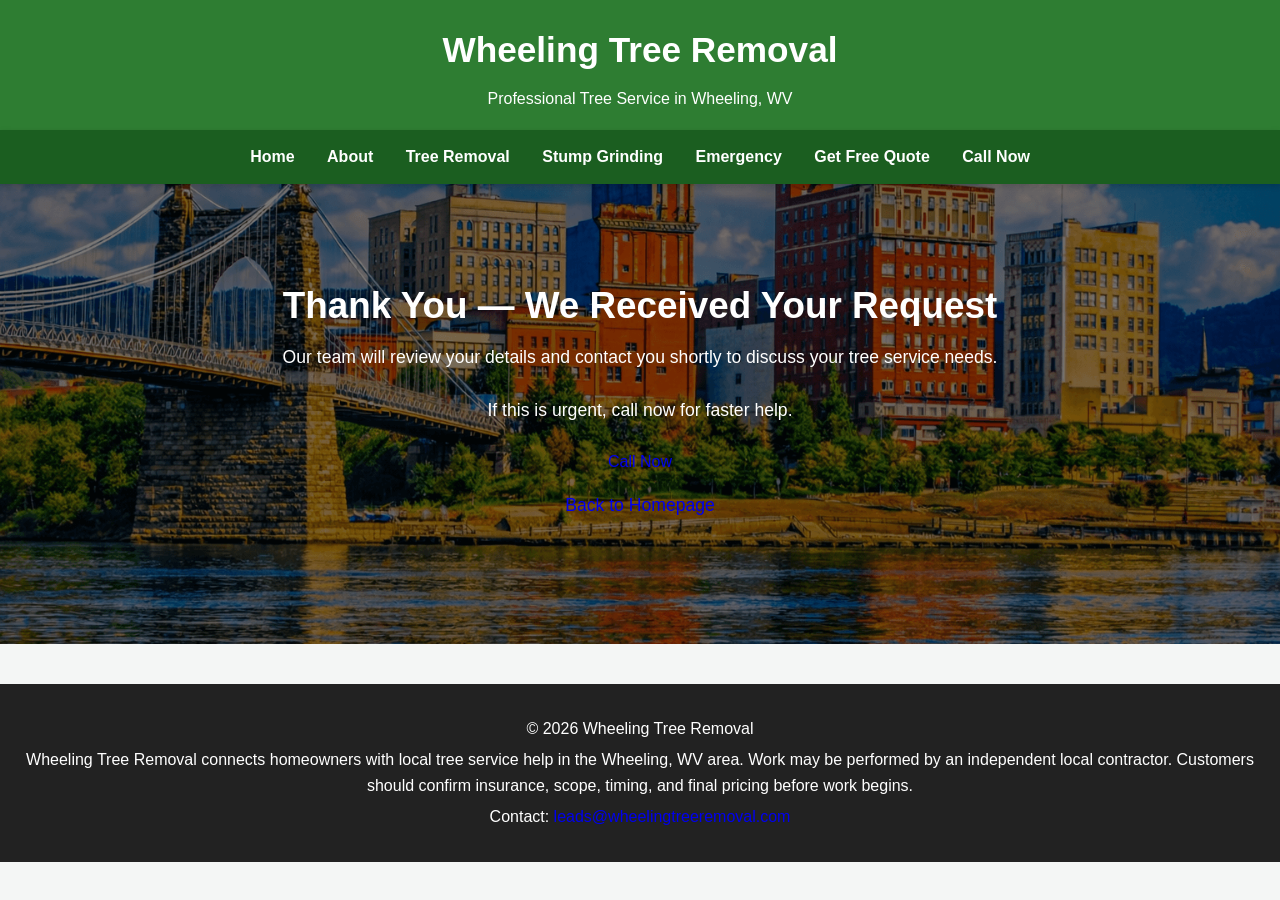
<file: thank-you.html>
<!DOCTYPE html>
<html lang="en">
<head>
  <meta charset="UTF-8" />
  <meta name="viewport" content="width=device-width, initial-scale=1.0" />

  <title>Thank You | Wheeling Tree Removal</title>
  <meta name="description" content="Thank you for requesting a free tree service quote. Our Wheeling team will contact you shortly." />
  <meta name="robots" content="noindex, nofollow" />
  <link rel="canonical" href="https://wheelingtreeremoval.com/thank-you.html" />

  <link rel="stylesheet" href="style.css" />

  <!-- Google tag (gtag.js) -->
  <script async src="https://www.googletagmanager.com/gtag/js?id=G-1DSM0HZXWZ"></script>
  <script>
    window.dataLayer = window.dataLayer || [];
    function gtag(){dataLayer.push(arguments);}

    gtag('js', new Date());
    gtag('config', 'G-1DSM0HZXWZ');

    gtag('event', 'generate_lead', {
      lead_type: 'quote_form',
      business: 'tree_service',
      event_category: 'lead',
      event_label: 'thank_you_page',
      page_location: window.location.href
    });
  </script>
</head>

<body>
  <header>
    <h1>Wheeling Tree Removal</h1>
    <p>Professional Tree Service in Wheeling, WV</p>
  </header>

  <nav>
    <a href="index.html">Home</a>
    <a href="about-wheeling-tree-removal.html">About</a>
    <a href="tree-removal-wheeling-wv.html">Tree Removal</a>
    <a href="stump-grinding-wheeling-wv.html">Stump Grinding</a>
    <a href="emergency-tree-removal-wheeling-wv.html">Emergency</a>
    <a class="quote-btn" href="#quote">Get Free Quote</a>
    <a class="call-now-btn" href="tel:3045597566">Call Now</a>
  </nav>

  <section class="hero">
    <div class="hero-content" style="text-align:center; max-width: 760px; margin: 0 auto;">
      <h2>Thank You — We Received Your Request</h2>
      <p>Our team will review your details and contact you shortly to discuss your tree service needs.</p>
      <p>If this is urgent, call now for faster help.</p>

      <div class="hero-buttons" style="justify-content:center;">
        <a class="call-now-btn" href="tel:3045597566">Call Now</a>
      </div>

      <p style="margin-top: 1rem;">
        <a href="index.html">Back to Homepage</a>
      </p>
    </div>
  </section>


<footer>
  <p>&copy; 2026 Wheeling Tree Removal</p>
    <p class="contractor-disclosure">Wheeling Tree Removal connects homeowners with local tree service help in the Wheeling, WV area. Work may be performed by an independent local contractor. Customers should confirm insurance, scope, timing, and final pricing before work begins.</p>
    <p class="footer-contact">Contact: <a href="mailto:leads@wheelingtreeremoval.com">leads@wheelingtreeremoval.com</a></p>
</footer>
<script src="tracking.js"></script>
</body>
</html>
</file>
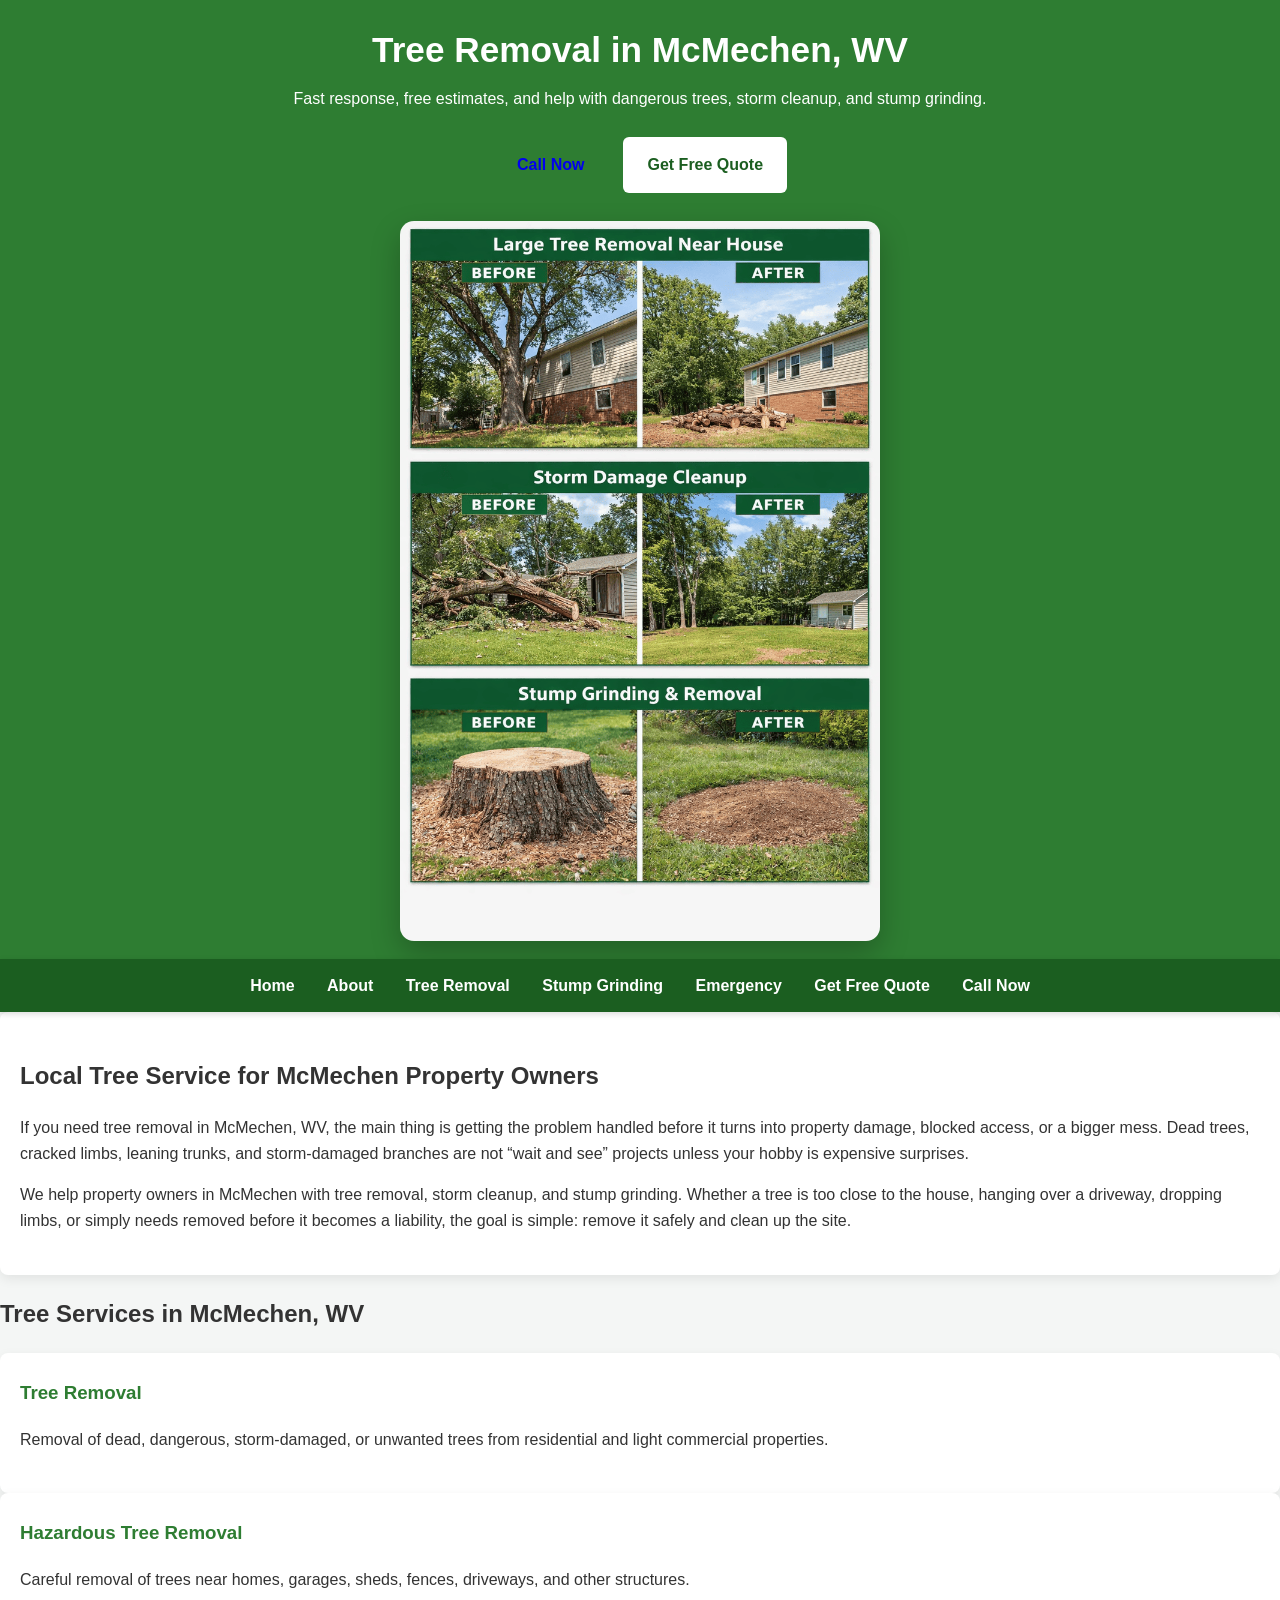
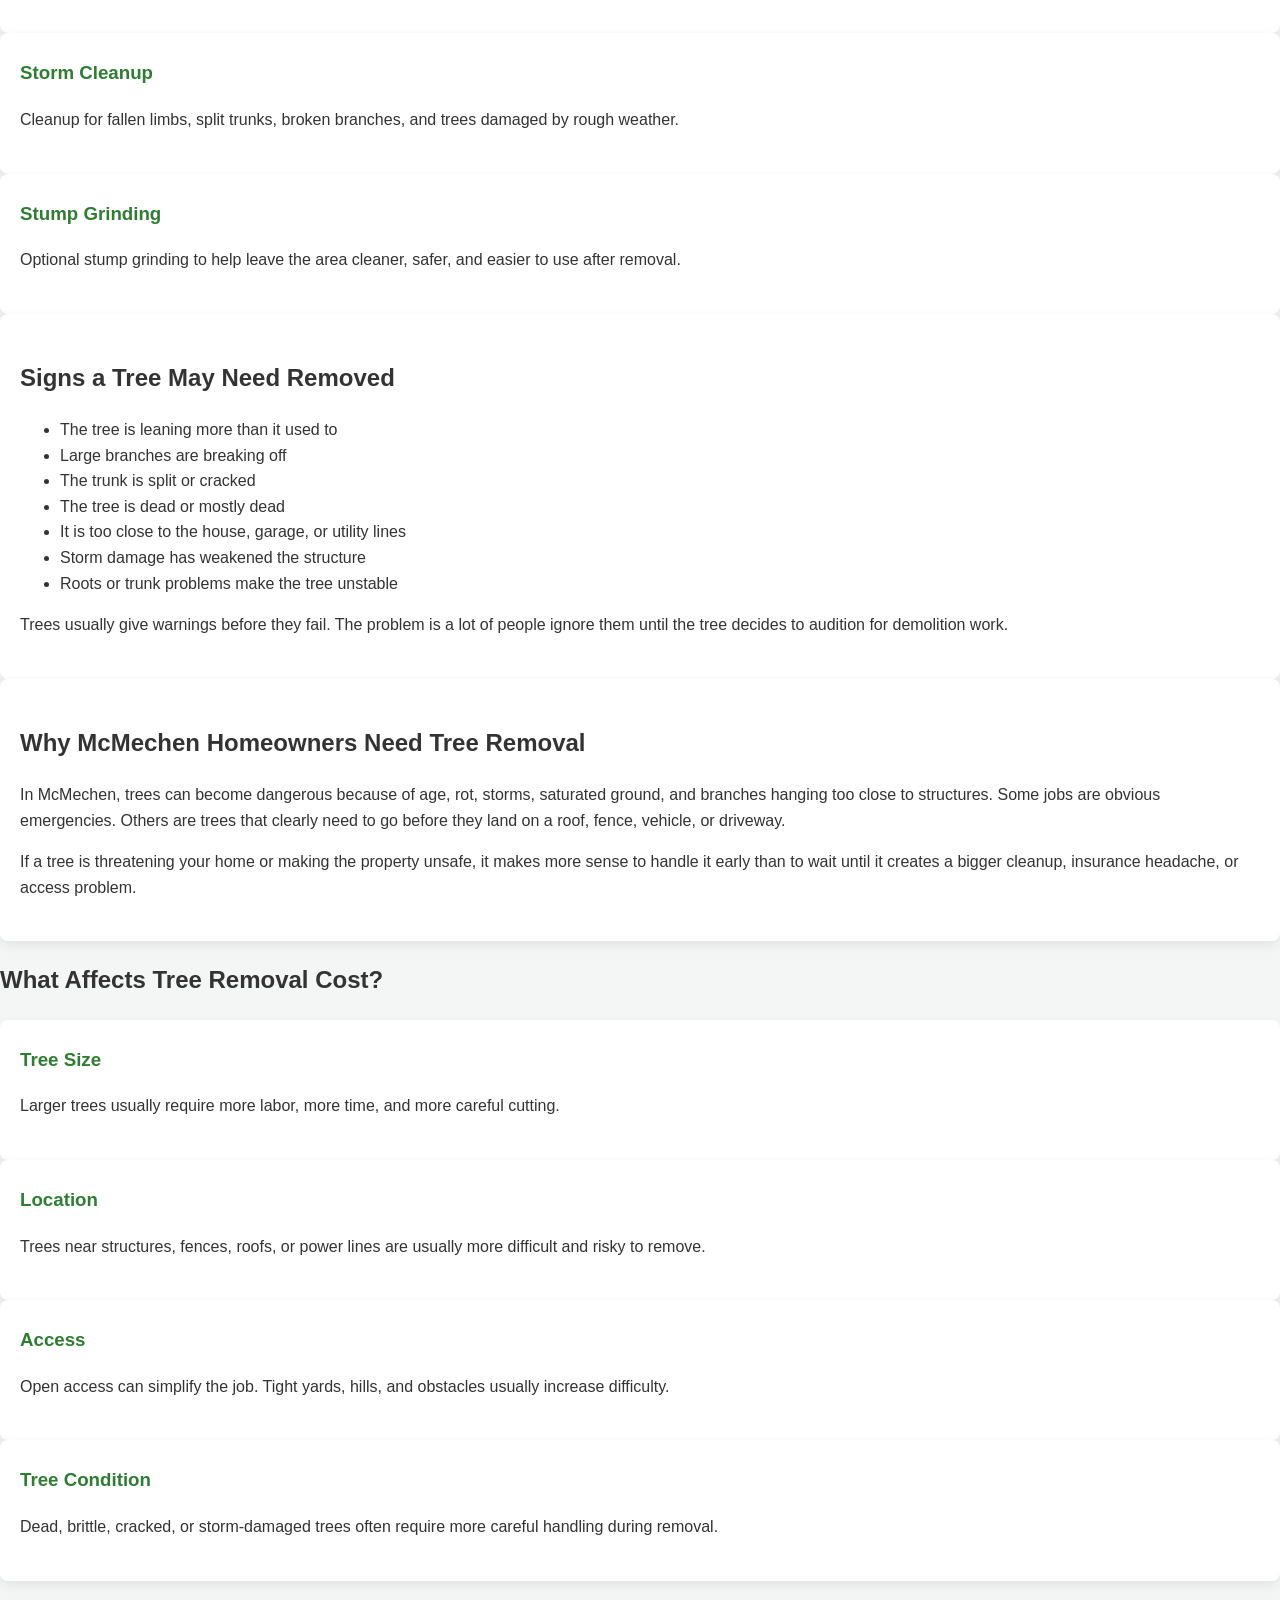
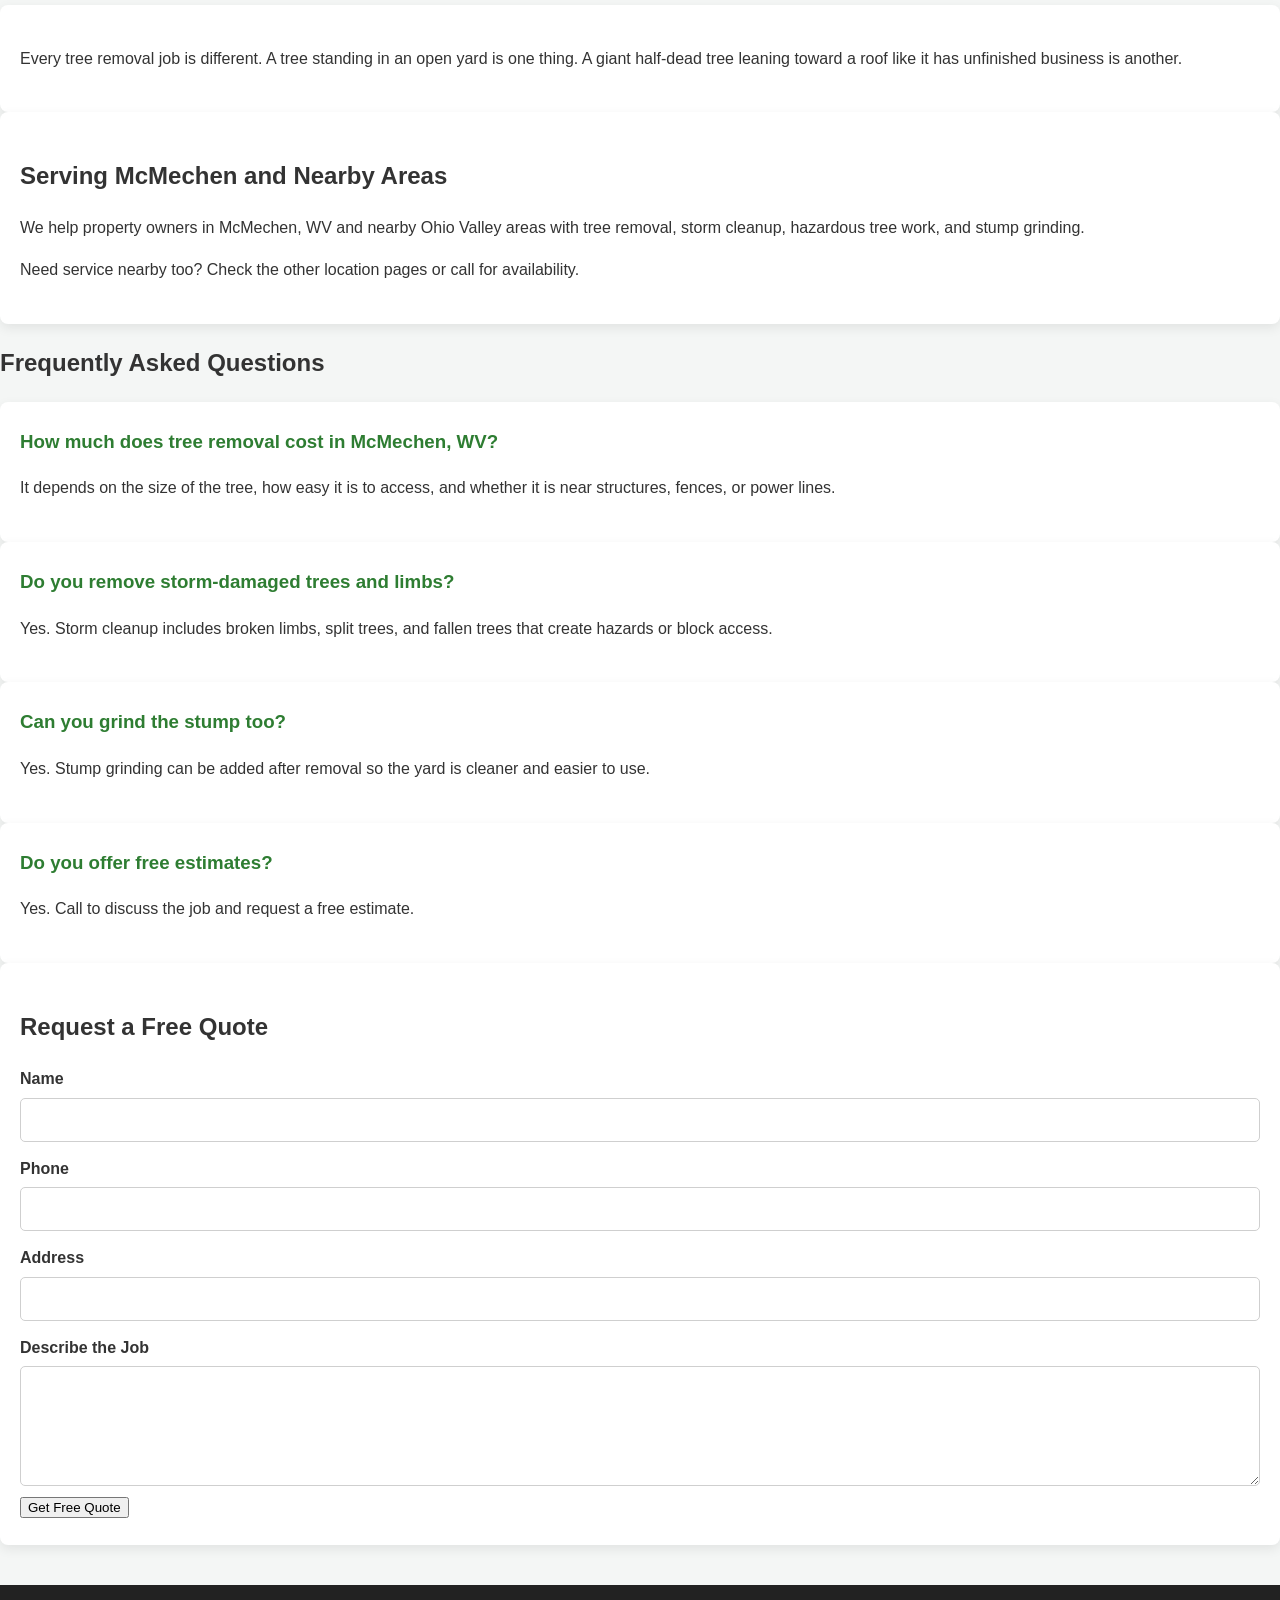
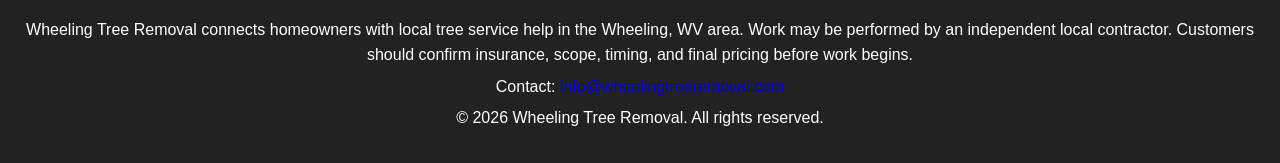
<file: tree-removal-mcmechen-wv.html>
<!DOCTYPE html>
<html lang="en">
<head>
  <!-- Google tag (gtag.js) -->
  <script async src="https://www.googletagmanager.com/gtag/js?id=G-1DSM0HZXWZ"></script>
  <script>
    window.dataLayer = window.dataLayer || [];
    function gtag(){dataLayer.push(arguments);}
    gtag('js', new Date());

    gtag('config', 'G-1DSM0HZXWZ');
  </script>


  <meta charset="UTF-8" />
  <meta name="viewport" content="width=device-width, initial-scale=1.0" />

  <title>Tree Removal McMechen WV | Local Tree Service & Free Estimates</title>
  <meta name="description" content="Need tree removal in McMechen, WV? Get help with dangerous trees, storm cleanup, stump grinding, and fast local service. Free estimates available." />
  <meta name="robots" content="index, follow" />
  <link rel="canonical" href="https://wheelingtreeremoval.com/tree-removal-mcmechen-wv.html" />
  <link rel="stylesheet" href="style.css" />

  <meta property="og:title" content="Tree Removal McMechen WV | Local Tree Service" />
  <meta property="og:description" content="Professional tree removal in McMechen, WV for hazardous trees, storm cleanup, and stump grinding. Fast response and free estimates." />
  <meta property="og:type" content="website" />
  <meta property="og:url" content="https://wheelingtreeremoval.com/tree-removal-mcmechen-wv.html" />

  <script type="application/ld+json">
  {
    "@context": "https://schema.org",
    "@type": "Service",
    "name": "Tree Removal in McMechen WV",
    "serviceType": "Tree Removal",
    "areaServed": {
      "@type": "City",
      "name": "McMechen",
      "address": {
        "@type": "PostalAddress",
        "addressLocality": "McMechen",
        "addressRegion": "WV",
        "addressCountry": "US"
      }
    },
    "provider": {
      "@type": "LocalBusiness",
      "name": "Wheeling Tree Removal",
      "url": "https://wheelingtreeremoval.com/"
    },
    "url": "https://wheelingtreeremoval.com/tree-removal-mcmechen-wv.html",
    "description": "Professional tree removal in McMechen, West Virginia including hazardous tree removal, storm cleanup, and stump grinding."
  }
  </script>

  <script type="application/ld+json">
  {
    "@context": "https://schema.org",
    "@type": "FAQPage",
    "mainEntity": [
      {
        "@type": "Question",
        "name": "How much does tree removal cost in McMechen, WV?",
        "acceptedAnswer": {
          "@type": "Answer",
          "text": "Tree removal cost depends on the size of the tree, the location, access for equipment, and how risky the job is. Small straightforward jobs cost less, while large trees near houses, garages, fences, or power lines usually cost more."
        }
      },
      {
        "@type": "Question",
        "name": "Do you remove dangerous trees near homes?",
        "acceptedAnswer": {
          "@type": "Answer",
          "text": "Yes. Dangerous trees near houses, garages, sheds, driveways, and fences usually require more careful removal and cleanup."
        }
      },
      {
        "@type": "Question",
        "name": "Do you offer storm damage cleanup in McMechen?",
        "acceptedAnswer": {
          "@type": "Answer",
          "text": "Yes. Storm-damaged limbs, split trunks, and fallen trees can create serious hazards, and cleanup helps protect the property and restore access."
        }
      },
      {
        "@type": "Question",
        "name": "Can you grind the stump after tree removal?",
        "acceptedAnswer": {
          "@type": "Answer",
          "text": "Yes. Stump grinding is available after tree removal so the yard looks cleaner and the old stump does not stay in the way."
        }
      }
    ]
  }
  </script>
</head>
<body>

  <header class="site-header">
    <div class="container">
      <h1>Tree Removal in McMechen, WV</h1>
      <p>Fast response, free estimates, and help with dangerous trees, storm cleanup, and stump grinding.</p>
      <div class="hero-buttons">
        <a class="btn call-now-btn" href="tel:3045597566">Call Now</a>
        <a class="btn btn-secondary quote-btn" href="#quote">Get Free Quote</a>
      </div>
      <div class="location-hero-image">
        <img
          src="images/tree-service-wheeling.jpg"
          width="800"
          height="1200"
          alt="McMechen, WV tree removal crew working on a residential tree service job"
          decoding="async"
          fetchpriority="high"
        />
      </div>
    </div>
  </header>

  <nav class="nav">
    <div class="container nav-inner">
      <a href="index.html">Home</a>
      <a href="about-wheeling-tree-removal.html">About</a>
      <a href="tree-removal-wheeling-wv.html">Tree Removal</a>
      <a href="stump-grinding-wheeling-wv.html">Stump Grinding</a>
      <a href="emergency-tree-removal-wheeling-wv.html">Emergency</a>
      <a class="quote-btn" href="#quote">Get Free Quote</a>
      <a class="call-now-btn" href="tel:3045597566">Call Now</a>
    </div>
  </nav>

  <main class="container">

    <section class="section">
      <div class="card">
        <h2>Local Tree Service for McMechen Property Owners</h2>
        <p>
          If you need tree removal in McMechen, WV, the main thing is getting the problem handled before it turns into property damage, blocked access, or a bigger mess. Dead trees, cracked limbs, leaning trunks, and storm-damaged branches are not “wait and see” projects unless your hobby is expensive surprises.
        </p>
        <p>
          We help property owners in McMechen with tree removal, storm cleanup, and stump grinding. Whether a tree is too close to the house, hanging over a driveway, dropping limbs, or simply needs removed before it becomes a liability, the goal is simple: remove it safely and clean up the site.
        </p>
      </div>
    </section>

    <section class="section">
      <h2>Tree Services in McMechen, WV</h2>
      <div class="grid">
        <div class="card">
          <h3>Tree Removal</h3>
          <p>Removal of dead, dangerous, storm-damaged, or unwanted trees from residential and light commercial properties.</p>
        </div>
        <div class="card">
          <h3>Hazardous Tree Removal</h3>
          <p>Careful removal of trees near homes, garages, sheds, fences, driveways, and other structures.</p>
        </div>
        <div class="card">
          <h3>Storm Cleanup</h3>
          <p>Cleanup for fallen limbs, split trunks, broken branches, and trees damaged by rough weather.</p>
        </div>
        <div class="card">
          <h3>Stump Grinding</h3>
          <p>Optional stump grinding to help leave the area cleaner, safer, and easier to use after removal.</p>
        </div>
      </div>
    </section>

    <section class="section">
      <div class="card">
        <h2>Signs a Tree May Need Removed</h2>
        <ul>
          <li>The tree is leaning more than it used to</li>
          <li>Large branches are breaking off</li>
          <li>The trunk is split or cracked</li>
          <li>The tree is dead or mostly dead</li>
          <li>It is too close to the house, garage, or utility lines</li>
          <li>Storm damage has weakened the structure</li>
          <li>Roots or trunk problems make the tree unstable</li>
        </ul>
        <p>
          Trees usually give warnings before they fail. The problem is a lot of people ignore them until the tree decides to audition for demolition work.
        </p>
      </div>
    </section>

    <section class="section">
      <div class="card">
        <h2>Why McMechen Homeowners Need Tree Removal</h2>
        <p>
          In McMechen, trees can become dangerous because of age, rot, storms, saturated ground, and branches hanging too close to structures. Some jobs are obvious emergencies. Others are trees that clearly need to go before they land on a roof, fence, vehicle, or driveway.
        </p>
        <p>
          If a tree is threatening your home or making the property unsafe, it makes more sense to handle it early than to wait until it creates a bigger cleanup, insurance headache, or access problem.
        </p>
      </div>
    </section>

    <section class="section">
      <h2>What Affects Tree Removal Cost?</h2>
      <div class="grid">
        <div class="card">
          <h3>Tree Size</h3>
          <p>Larger trees usually require more labor, more time, and more careful cutting.</p>
        </div>
        <div class="card">
          <h3>Location</h3>
          <p>Trees near structures, fences, roofs, or power lines are usually more difficult and risky to remove.</p>
        </div>
        <div class="card">
          <h3>Access</h3>
          <p>Open access can simplify the job. Tight yards, hills, and obstacles usually increase difficulty.</p>
        </div>
        <div class="card">
          <h3>Tree Condition</h3>
          <p>Dead, brittle, cracked, or storm-damaged trees often require more careful handling during removal.</p>
        </div>
      </div>

      <div class="card" style="margin-top: 24px;">
        <p>
          Every tree removal job is different. A tree standing in an open yard is one thing. A giant half-dead tree leaning toward a roof like it has unfinished business is another.
        </p>
      </div>
    </section>

    <section class="section">
      <div class="card">
        <h2>Serving McMechen and Nearby Areas</h2>
        <p>
          We help property owners in McMechen, WV and nearby Ohio Valley areas with tree removal, storm cleanup, hazardous tree work, and stump grinding.
        </p>
        <p>
          Need service nearby too? Check the other location pages or call for availability.
        </p>
      </div>
    </section>

    <section class="section">
      <h2>Frequently Asked Questions</h2>

      <div class="card faq-item">
        <h3>How much does tree removal cost in McMechen, WV?</h3>
        <p>
          It depends on the size of the tree, how easy it is to access, and whether it is near structures, fences, or power lines.
        </p>
      </div>

      <div class="card faq-item">
        <h3>Do you remove storm-damaged trees and limbs?</h3>
        <p>
          Yes. Storm cleanup includes broken limbs, split trees, and fallen trees that create hazards or block access.
        </p>
      </div>

      <div class="card faq-item">
        <h3>Can you grind the stump too?</h3>
        <p>
          Yes. Stump grinding can be added after removal so the yard is cleaner and easier to use.
        </p>
      </div>

      <div class="card faq-item">
        <h3>Do you offer free estimates?</h3>
        <p>
          Yes. Call to discuss the job and request a free estimate.
        </p>
      </div>
    </section>

    <section id="quote" class="section">
      <div class="card">
        <h2>Request a Free Quote</h2>

        <form id="quote-form" action="https://formsubmit.co/info@wheelingtreeremoval.com" method="POST">
  <input type="hidden" name="_subject" value="New Tree Service Lead">
  <input type="hidden" name="_captcha" value="false">
  <input type="hidden" name="_next" value="https://wheelingtreeremoval.com/thank-you.html">
  <input type="hidden" name="_template" value="table">
  <input type="hidden" name="_replyto" value="email">

  <label>Name</label>
  <input type="text" name="name" required>

  <label>Phone</label>
  <input type="tel" name="phone" required>

  <label>Address</label>
  <input type="text" name="address">

  <label>Describe the Job</label>
  <textarea name="message" rows="4"></textarea>

  <button type="submit">Get Free Quote</button>

</form>
      </div>
    </section>

  </main>

  <footer class="footer">
    <div class="container">
      <p>Wheeling Tree Removal connects homeowners with local tree service help in the Wheeling, WV area. Work may be performed by an independent local contractor. Customers should confirm insurance, scope, timing, and final pricing before work begins.</p>
      <p>Contact: <a href="mailto:info@wheelingtreeremoval.com">info@wheelingtreeremoval.com</a></p>
      <p>&copy; 2026 Wheeling Tree Removal. All rights reserved.</p>
    </div>
  </footer>
<script src="tracking.js"></script>
</body>
</html>
</file>
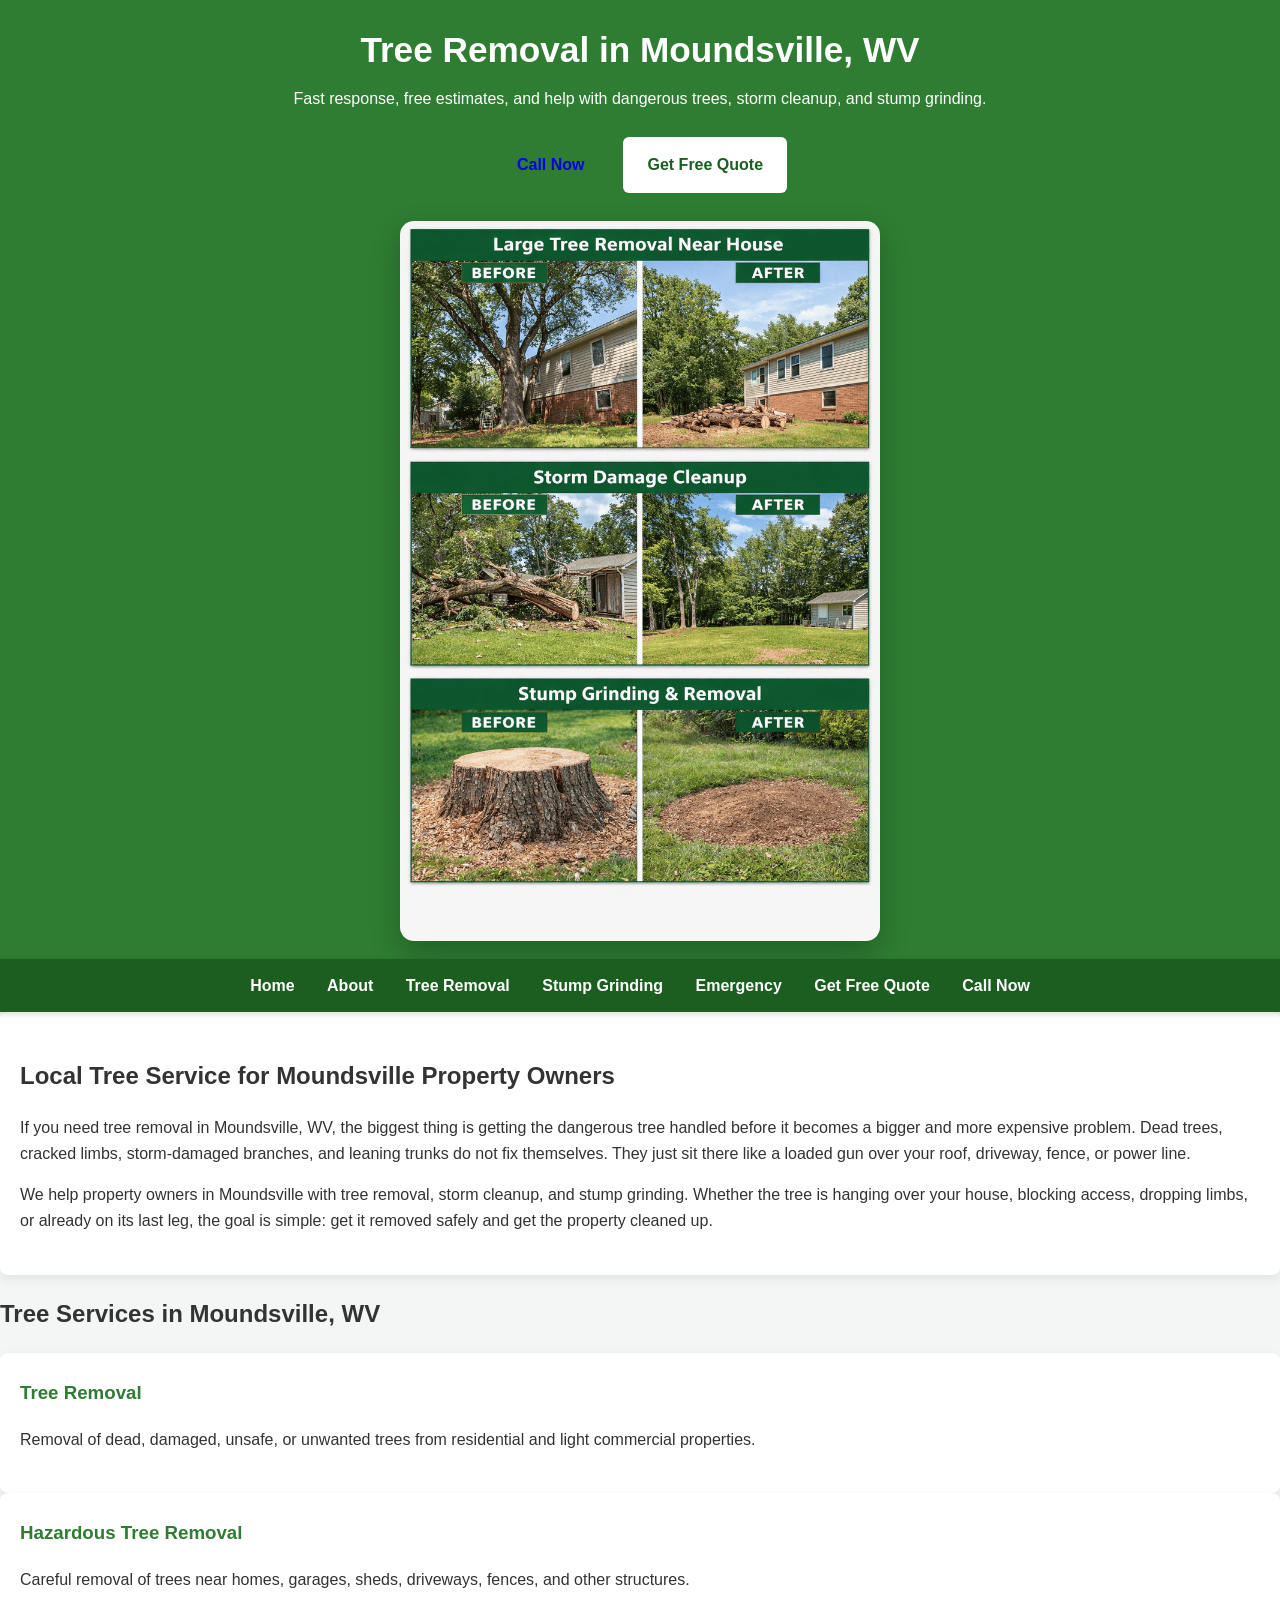
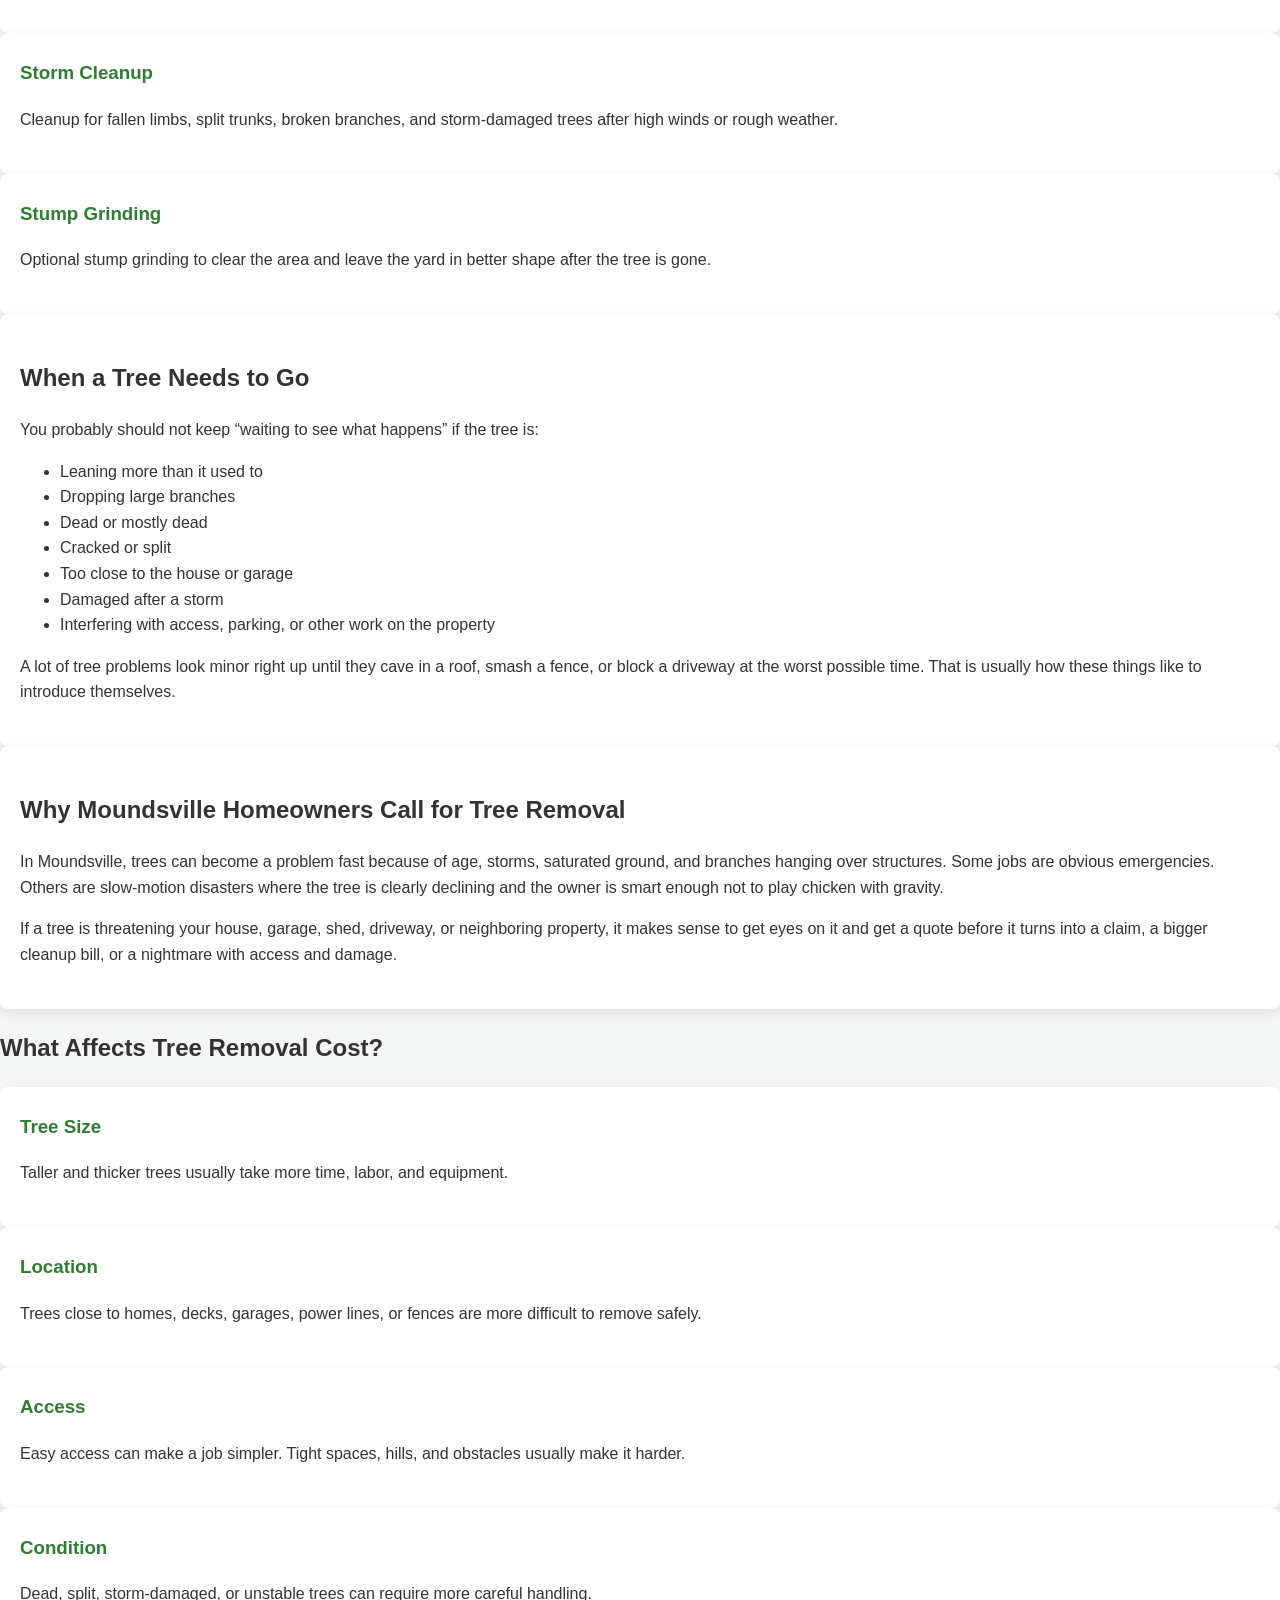
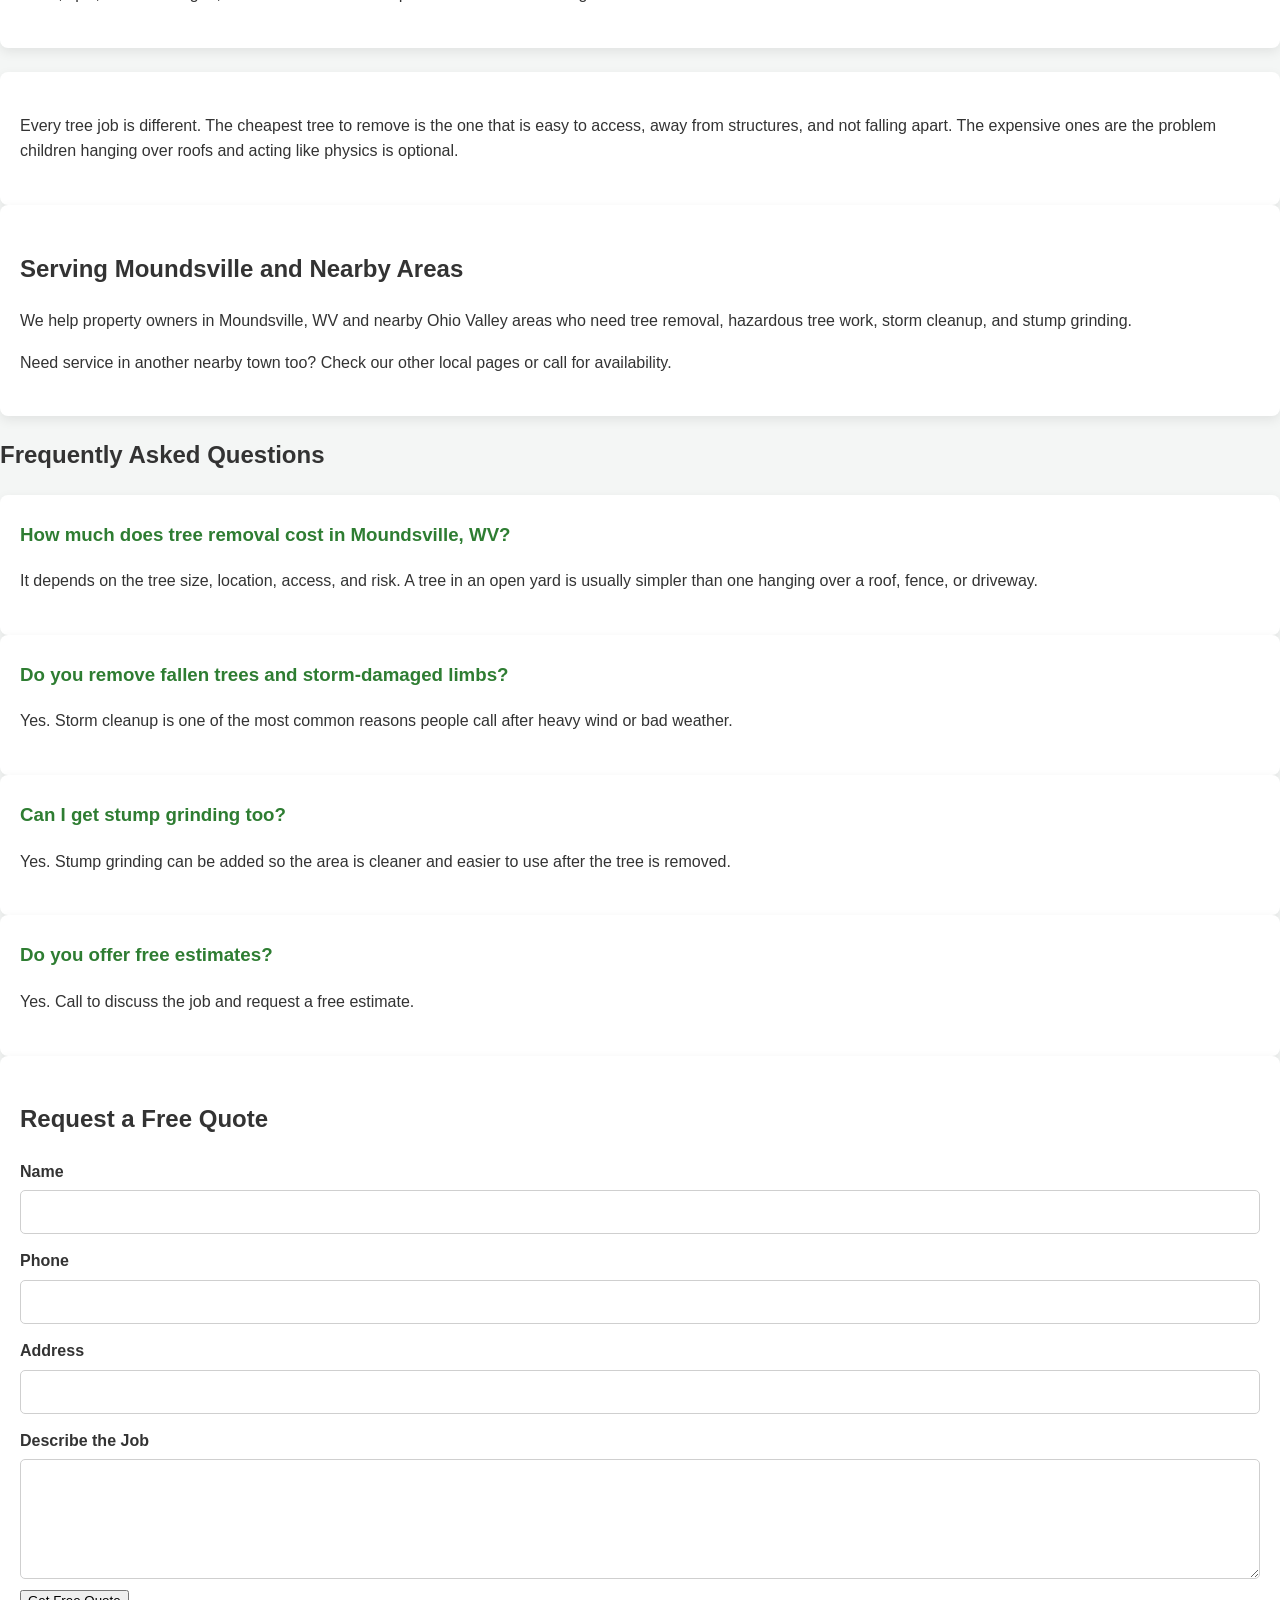
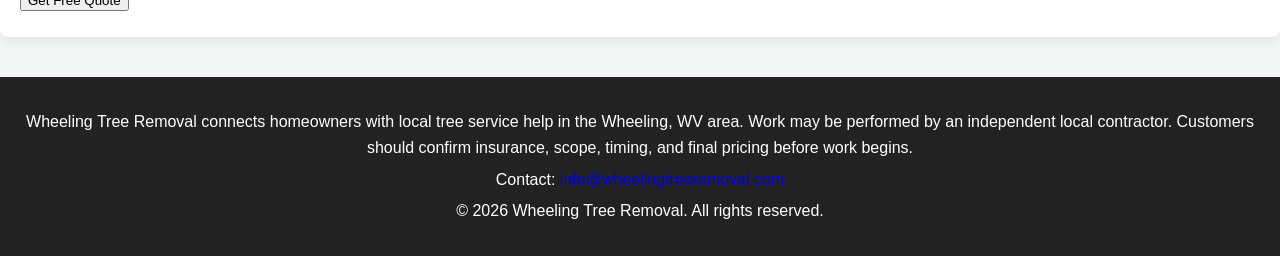
<file: tree-removal-moundsville-wv.html>
<!DOCTYPE html>
<html lang="en">
<head>
  <!-- Google tag (gtag.js) -->
  <script async src="https://www.googletagmanager.com/gtag/js?id=G-1DSM0HZXWZ"></script>
  <script>
    window.dataLayer = window.dataLayer || [];
    function gtag(){dataLayer.push(arguments);}
    gtag('js', new Date());

    gtag('config', 'G-1DSM0HZXWZ');
  </script>


  <meta charset="UTF-8" />
  <meta name="viewport" content="width=device-width, initial-scale=1.0" />

  <title>Tree Removal Moundsville WV | Local Tree Service & Free Estimates</title>
  <meta name="description" content="Need tree removal in Moundsville, WV? Get help with dangerous trees, storm damage cleanup, stump grinding, and fast local service. Free estimates available." />
  <meta name="robots" content="index, follow" />
  <link rel="canonical" href="https://wheelingtreeremoval.com/tree-removal-moundsville-wv.html" />
  <link rel="stylesheet" href="style.css" />

  <meta property="og:title" content="Tree Removal Moundsville WV | Local Tree Service" />
  <meta property="og:description" content="Professional tree removal in Moundsville, WV for hazardous trees, storm cleanup, and stump grinding. Fast response and free estimates." />
  <meta property="og:type" content="website" />
  <meta property="og:url" content="https://wheelingtreeremoval.com/tree-removal-moundsville-wv.html" />

  <script type="application/ld+json">
  {
    "@context": "https://schema.org",
    "@type": "Service",
    "name": "Tree Removal in Moundsville WV",
    "serviceType": "Tree Removal",
    "areaServed": {
      "@type": "City",
      "name": "Moundsville",
      "address": {
        "@type": "PostalAddress",
        "addressLocality": "Moundsville",
        "addressRegion": "WV",
        "addressCountry": "US"
      }
    },
    "provider": {
      "@type": "LocalBusiness",
      "name": "Wheeling Tree Removal",
      "url": "https://wheelingtreeremoval.com/"
    },
    "url": "https://wheelingtreeremoval.com/tree-removal-moundsville-wv.html",
    "description": "Professional tree removal in Moundsville, West Virginia including hazardous tree removal, storm cleanup, and stump grinding."
  }
  </script>

  <script type="application/ld+json">
  {
    "@context": "https://schema.org",
    "@type": "FAQPage",
    "mainEntity": [
      {
        "@type": "Question",
        "name": "How much does tree removal cost in Moundsville, WV?",
        "acceptedAnswer": {
          "@type": "Answer",
          "text": "Tree removal cost depends on the size of the tree, the location, access for equipment, and how risky the job is. Small straightforward jobs cost less, while large trees near houses, roofs, power lines, or tight spaces cost more."
        }
      },
      {
        "@type": "Question",
        "name": "Do you remove dangerous trees near houses?",
        "acceptedAnswer": {
          "@type": "Answer",
          "text": "Yes. Dangerous trees leaning toward a home, garage, fence, driveway, or other structure usually require more careful removal, sectioning, and cleanup."
        }
      },
      {
        "@type": "Question",
        "name": "Do you offer storm damage tree cleanup in Moundsville?",
        "acceptedAnswer": {
          "@type": "Answer",
          "text": "Yes. Storm-damaged limbs and fallen trees can create serious hazards. Fast cleanup helps protect your property and makes the area safer."
        }
      },
      {
        "@type": "Question",
        "name": "Can you grind the stump after tree removal?",
        "acceptedAnswer": {
          "@type": "Answer",
          "text": "Yes. Stump grinding is available after tree removal so the yard looks cleaner and the old stump does not stay in the way."
        }
      }
    ]
  }
  </script>
</head>
<body>

  <header class="site-header">
    <div class="container">
      <h1>Tree Removal in Moundsville, WV</h1>
      <p>Fast response, free estimates, and help with dangerous trees, storm cleanup, and stump grinding.</p>
      <div class="hero-buttons">
        <a class="btn call-now-btn" href="tel:3045597566">Call Now</a>
        <a class="btn btn-secondary quote-btn" href="#quote">Get Free Quote</a>
      </div>
      <div class="location-hero-image">
        <img
          src="images/tree-service-wheeling.jpg"
          width="800"
          height="1200"
          alt="Moundsville, WV tree removal crew working on a residential tree service job"
          decoding="async"
          fetchpriority="high"
        />
      </div>
    </div>
  </header>

  <nav class="nav">
    <div class="container nav-inner">
      <a href="index.html">Home</a>
      <a href="about-wheeling-tree-removal.html">About</a>
      <a href="tree-removal-wheeling-wv.html">Tree Removal</a>
      <a href="stump-grinding-wheeling-wv.html">Stump Grinding</a>
      <a href="emergency-tree-removal-wheeling-wv.html">Emergency</a>
      <a class="quote-btn" href="#quote">Get Free Quote</a>
      <a class="call-now-btn" href="tel:3045597566">Call Now</a>
    </div>
  </nav>

  <main class="container">

    <section class="section">
      <div class="card">
        <h2>Local Tree Service for Moundsville Property Owners</h2>
        <p>
          If you need tree removal in Moundsville, WV, the biggest thing is getting the dangerous tree handled before it becomes a bigger and more expensive problem. Dead trees, cracked limbs, storm-damaged branches, and leaning trunks do not fix themselves. They just sit there like a loaded gun over your roof, driveway, fence, or power line.
        </p>
        <p>
          We help property owners in Moundsville with tree removal, storm cleanup, and stump grinding. Whether the tree is hanging over your house, blocking access, dropping limbs, or already on its last leg, the goal is simple: get it removed safely and get the property cleaned up.
        </p>
      </div>
    </section>

    <section class="section">
      <h2>Tree Services in Moundsville, WV</h2>
      <div class="grid">
        <div class="card">
          <h3>Tree Removal</h3>
          <p>Removal of dead, damaged, unsafe, or unwanted trees from residential and light commercial properties.</p>
        </div>
        <div class="card">
          <h3>Hazardous Tree Removal</h3>
          <p>Careful removal of trees near homes, garages, sheds, driveways, fences, and other structures.</p>
        </div>
        <div class="card">
          <h3>Storm Cleanup</h3>
          <p>Cleanup for fallen limbs, split trunks, broken branches, and storm-damaged trees after high winds or rough weather.</p>
        </div>
        <div class="card">
          <h3>Stump Grinding</h3>
          <p>Optional stump grinding to clear the area and leave the yard in better shape after the tree is gone.</p>
        </div>
      </div>
    </section>

    <section class="section">
      <div class="card">
        <h2>When a Tree Needs to Go</h2>
        <p>You probably should not keep “waiting to see what happens” if the tree is:</p>
        <ul>
          <li>Leaning more than it used to</li>
          <li>Dropping large branches</li>
          <li>Dead or mostly dead</li>
          <li>Cracked or split</li>
          <li>Too close to the house or garage</li>
          <li>Damaged after a storm</li>
          <li>Interfering with access, parking, or other work on the property</li>
        </ul>
        <p>
          A lot of tree problems look minor right up until they cave in a roof, smash a fence, or block a driveway at the worst possible time. That is usually how these things like to introduce themselves.
        </p>
      </div>
    </section>

    <section class="section">
      <div class="card">
        <h2>Why Moundsville Homeowners Call for Tree Removal</h2>
        <p>
          In Moundsville, trees can become a problem fast because of age, storms, saturated ground, and branches hanging over structures. Some jobs are obvious emergencies. Others are slow-motion disasters where the tree is clearly declining and the owner is smart enough not to play chicken with gravity.
        </p>
        <p>
          If a tree is threatening your house, garage, shed, driveway, or neighboring property, it makes sense to get eyes on it and get a quote before it turns into a claim, a bigger cleanup bill, or a nightmare with access and damage.
        </p>
      </div>
    </section>

    <section class="section">
      <h2>What Affects Tree Removal Cost?</h2>
      <div class="grid">
        <div class="card">
          <h3>Tree Size</h3>
          <p>Taller and thicker trees usually take more time, labor, and equipment.</p>
        </div>
        <div class="card">
          <h3>Location</h3>
          <p>Trees close to homes, decks, garages, power lines, or fences are more difficult to remove safely.</p>
        </div>
        <div class="card">
          <h3>Access</h3>
          <p>Easy access can make a job simpler. Tight spaces, hills, and obstacles usually make it harder.</p>
        </div>
        <div class="card">
          <h3>Condition</h3>
          <p>Dead, split, storm-damaged, or unstable trees can require more careful handling.</p>
        </div>
      </div>
      <div class="card" style="margin-top: 24px;">
        <p>
          Every tree job is different. The cheapest tree to remove is the one that is easy to access, away from structures, and not falling apart. The expensive ones are the problem children hanging over roofs and acting like physics is optional.
        </p>
      </div>
    </section>

    <section class="section">
      <div class="card">
        <h2>Serving Moundsville and Nearby Areas</h2>
        <p>
          We help property owners in Moundsville, WV and nearby Ohio Valley areas who need tree removal, hazardous tree work, storm cleanup, and stump grinding.
        </p>
        <p>
          Need service in another nearby town too? Check our other local pages or call for availability.
        </p>
      </div>
    </section>

    <section class="section">
      <h2>Frequently Asked Questions</h2>

      <div class="card faq-item">
        <h3>How much does tree removal cost in Moundsville, WV?</h3>
        <p>
          It depends on the tree size, location, access, and risk. A tree in an open yard is usually simpler than one hanging over a roof, fence, or driveway.
        </p>
      </div>

      <div class="card faq-item">
        <h3>Do you remove fallen trees and storm-damaged limbs?</h3>
        <p>
          Yes. Storm cleanup is one of the most common reasons people call after heavy wind or bad weather.
        </p>
      </div>

      <div class="card faq-item">
        <h3>Can I get stump grinding too?</h3>
        <p>
          Yes. Stump grinding can be added so the area is cleaner and easier to use after the tree is removed.
        </p>
      </div>

      <div class="card faq-item">
        <h3>Do you offer free estimates?</h3>
        <p>
          Yes. Call to discuss the job and request a free estimate.
        </p>
      </div>
    </section>

    <section id="quote" class="section">
      <div class="card">
        <h2>Request a Free Quote</h2>

        <form id="quote-form" action="https://formsubmit.co/info@wheelingtreeremoval.com" method="POST">
  <input type="hidden" name="_subject" value="New Tree Service Lead">
  <input type="hidden" name="_captcha" value="false">
  <input type="hidden" name="_next" value="https://wheelingtreeremoval.com/thank-you.html">
  <input type="hidden" name="_template" value="table">
  <input type="hidden" name="_replyto" value="email">

  <label>Name</label>
  <input type="text" name="name" required>

  <label>Phone</label>
  <input type="tel" name="phone" required>

  <label>Address</label>
  <input type="text" name="address">

  <label>Describe the Job</label>
  <textarea name="message" rows="4"></textarea>

  <button type="submit">Get Free Quote</button>

</form>
      </div>
    </section>

  </main>

  <footer class="footer">
    <div class="container">
      <p>Wheeling Tree Removal connects homeowners with local tree service help in the Wheeling, WV area. Work may be performed by an independent local contractor. Customers should confirm insurance, scope, timing, and final pricing before work begins.</p>
      <p>Contact: <a href="mailto:info@wheelingtreeremoval.com">info@wheelingtreeremoval.com</a></p>
      <p>&copy; 2026 Wheeling Tree Removal. All rights reserved.</p>
    </div>
  </footer>
<script src="tracking.js"></script>
</body>
</html>
</file>
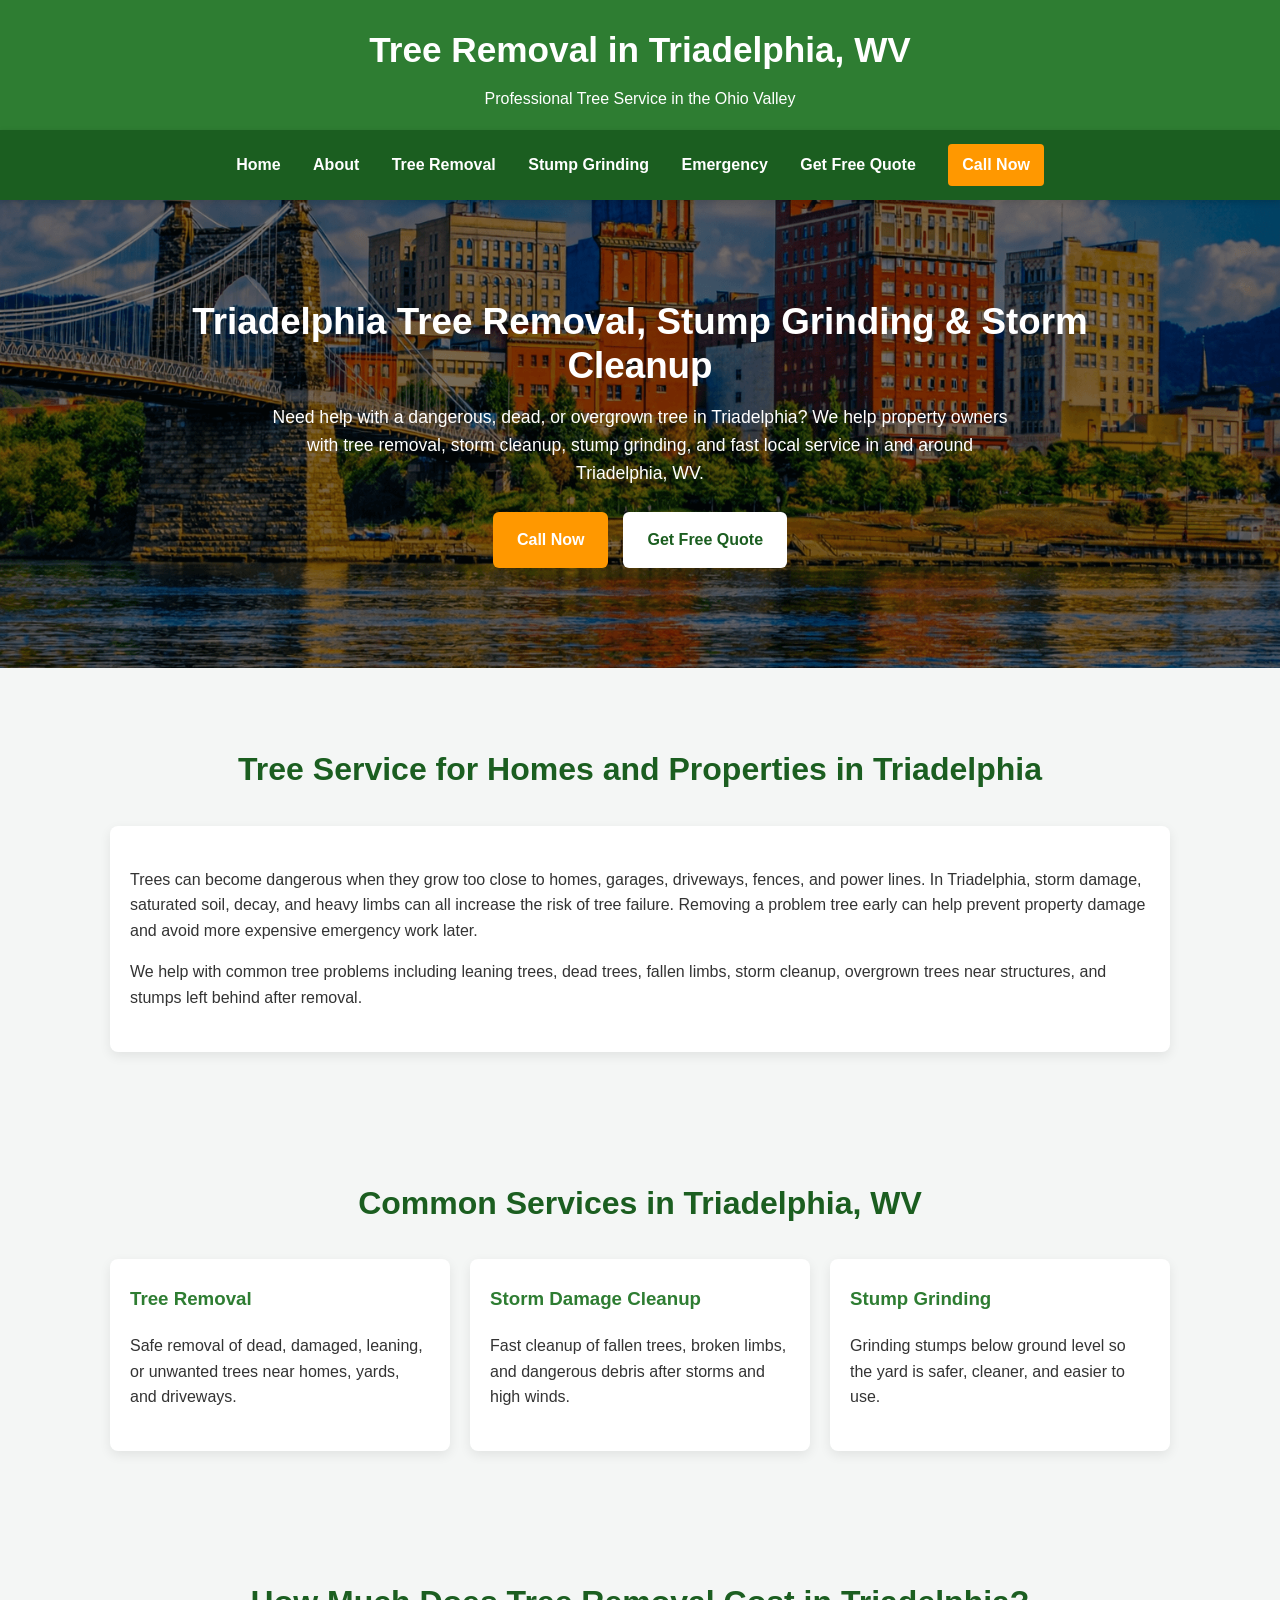
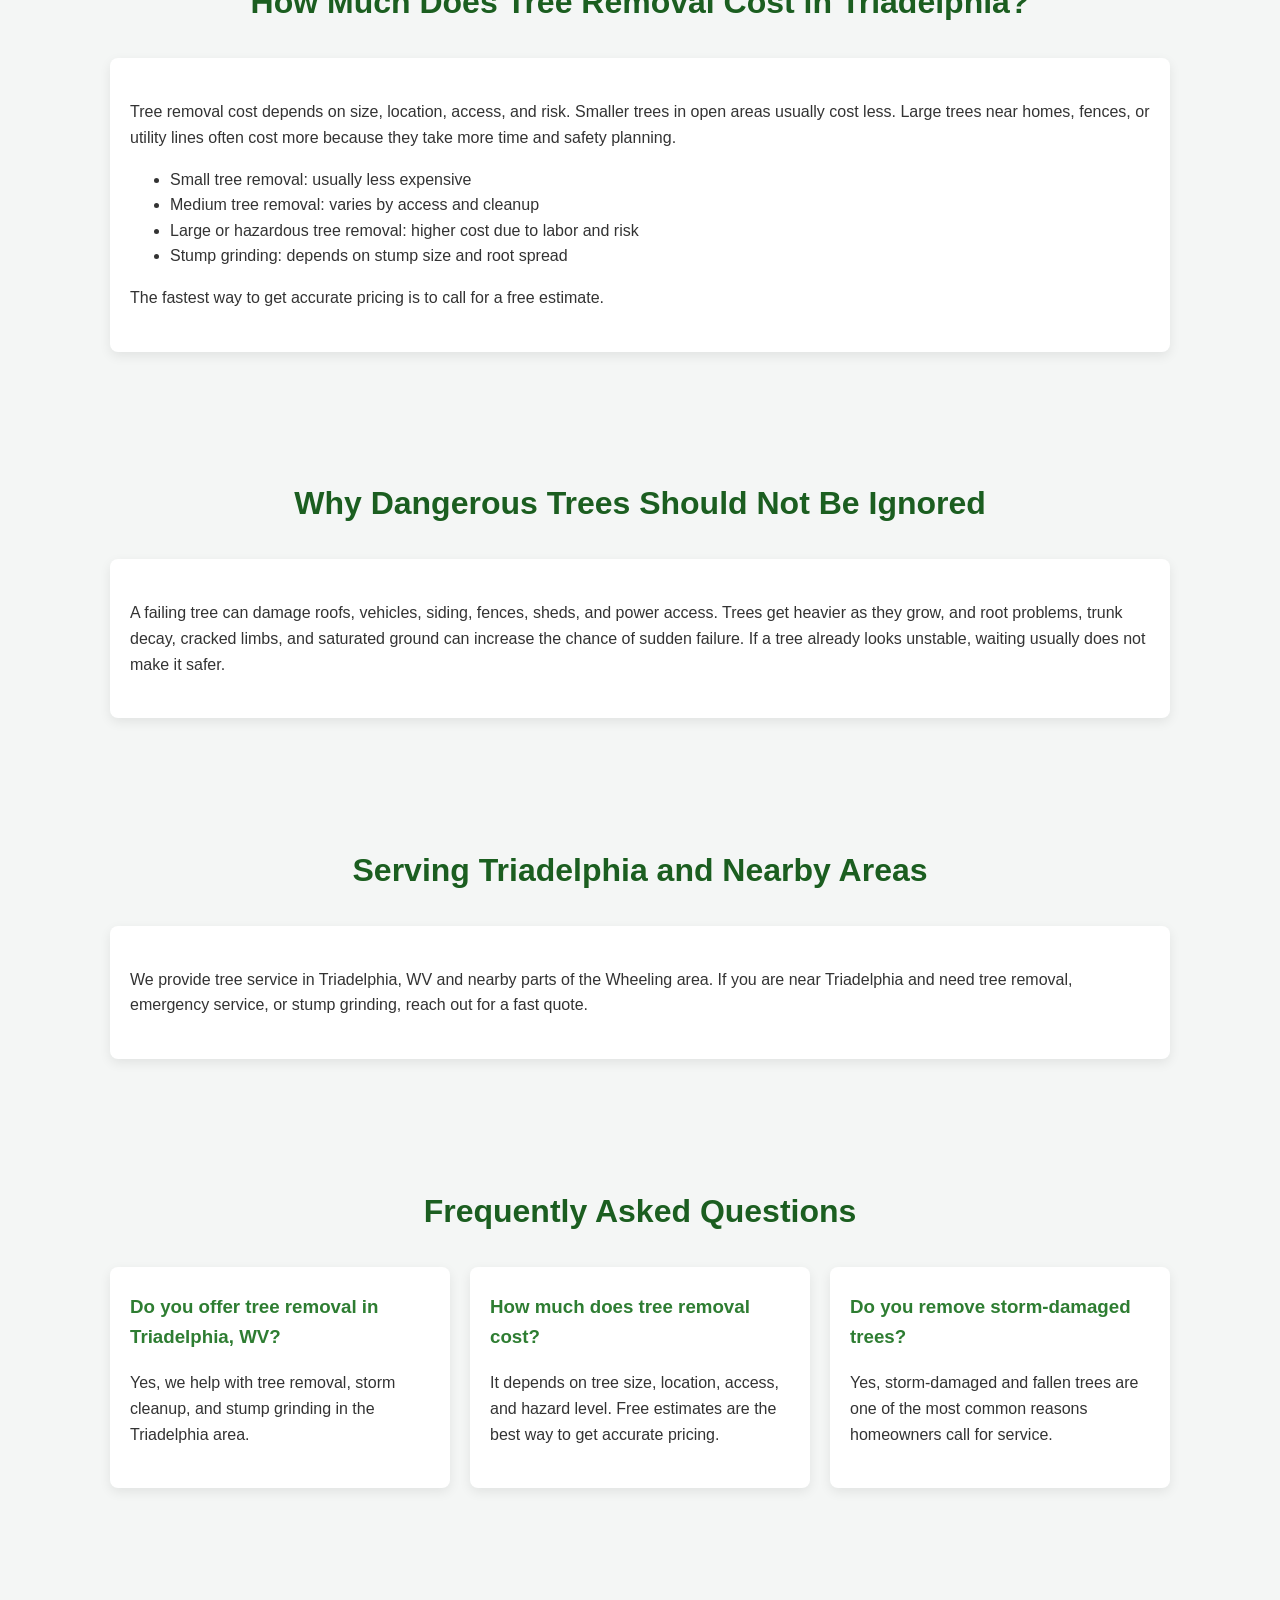
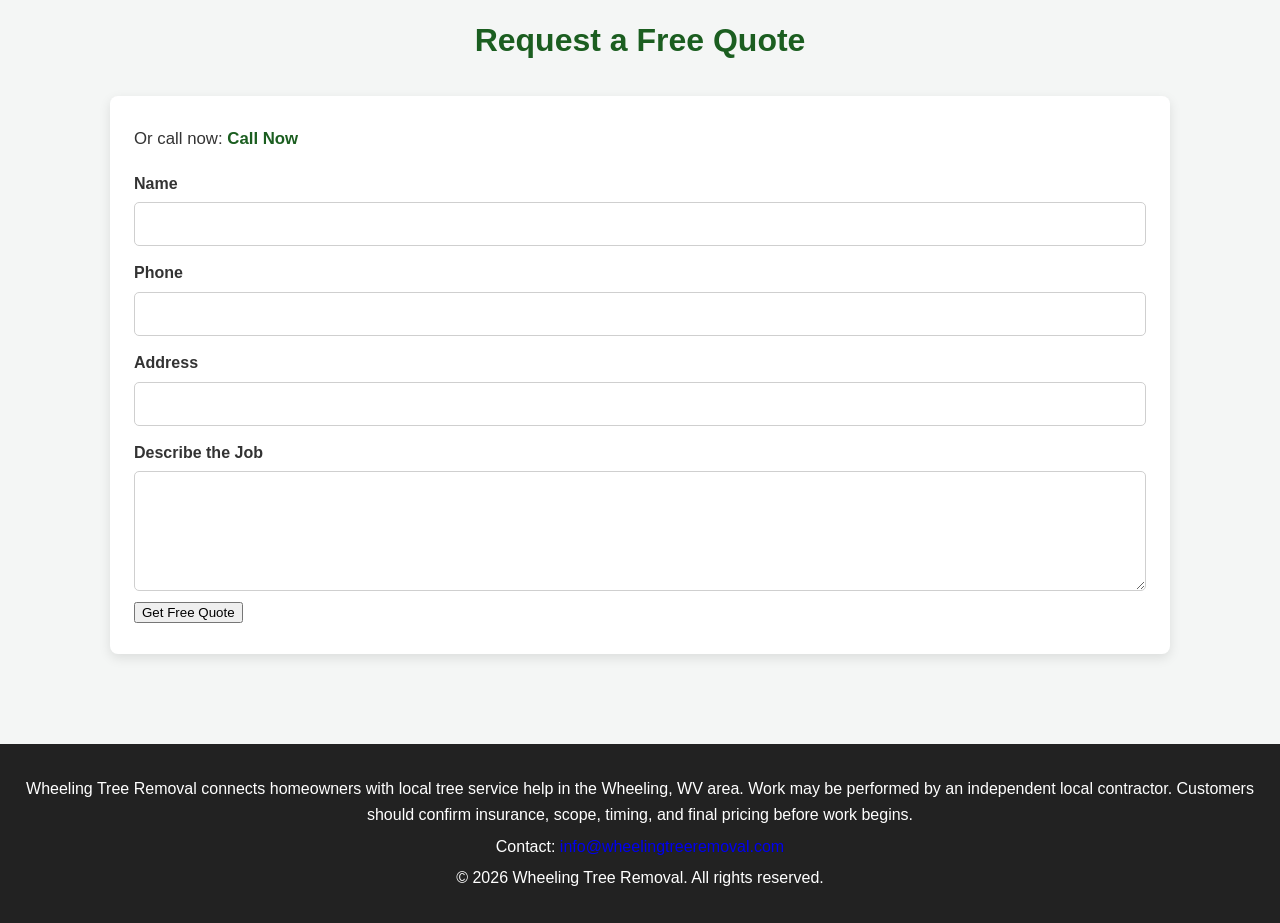
<file: tree-removal-triadelphia-wv.html>
<!DOCTYPE html>
<html lang="en">

<head>
  
<!-- Google tag (gtag.js) -->
<script async src="https://www.googletagmanager.com/gtag/js?id=G-1DSM0HZXWZ"></script>
<script>
  window.dataLayer = window.dataLayer || [];
  function gtag(){dataLayer.push(arguments);}
  gtag('js', new Date());

  gtag('config', 'G-1DSM0HZXWZ');
</script>
  
  <meta charset="UTF-8" />
  <meta name="viewport" content="width=device-width, initial-scale=1.0" />
  <title>Tree Removal in Triadelphia, WV | Free Estimates</title>
  <meta name="description" content="Need tree services in Triadelphia, WV? We help with dangerous trees, storm cleanup, stump grinding, and fast local service. Call now for a free estimate." />
  <meta name="robots" content="index, follow" />
  <link rel="canonical" href="https://wheelingtreeremoval.com/tree-removal-triadelphia-wv.html" />
<link rel="stylesheet" href="style.css">
</head>
<body>

  <header>
    <h1>Tree Removal in Triadelphia, WV</h1>
    <p>Professional Tree Service in the Ohio Valley</p>
  </header>

  <nav>
    <a href="index.html">Home</a>
    <a href="about-wheeling-tree-removal.html">About</a>
    <a href="tree-removal-wheeling-wv.html">Tree Removal</a>
    <a href="stump-grinding-wheeling-wv.html">Stump Grinding</a>
    <a href="emergency-tree-removal-wheeling-wv.html">Emergency</a>
    <a class="quote-btn" href="#quote">Get Free Quote</a>
    <a class="call-btn call-now-btn" href="tel:3045597566">Call Now</a>
  </nav>

  <section class="hero">
    <div class="hero-content">
      <h2>Triadelphia Tree Removal, Stump Grinding & Storm Cleanup</h2>
      <p>
        Need help with a dangerous, dead, or overgrown tree in Triadelphia? We help property owners with
        tree removal, storm cleanup, stump grinding, and fast local service in and around Triadelphia, WV.
      </p>

      <div class="hero-buttons">
        <a class="btn btn-primary call-now-btn" href="tel:3045597566">Call Now</a>
        <a class="btn btn-secondary quote-btn" href="#quote">Get Free Quote</a>
      </div>
    </div>
  </section>

  <section class="wrap">
    <h2 class="section-title">Tree Service for Homes and Properties in Triadelphia</h2>
    <div class="card">
      <p>
        Trees can become dangerous when they grow too close to homes, garages, driveways, fences, and power lines.
        In Triadelphia, storm damage, saturated soil, decay, and heavy limbs can all increase the risk of tree failure.
        Removing a problem tree early can help prevent property damage and avoid more expensive emergency work later.
      </p>

      <p>
        We help with common tree problems including leaning trees, dead trees, fallen limbs, storm cleanup,
        overgrown trees near structures, and stumps left behind after removal.
      </p>
    </div>
  </section>

  <section class="wrap">
    <h2 class="section-title">Common Services in Triadelphia, WV</h2>
    <div class="services">
      <div class="card">
        <h3>Tree Removal</h3>
        <p>Safe removal of dead, damaged, leaning, or unwanted trees near homes, yards, and driveways.</p>
      </div>

      <div class="card">
        <h3>Storm Damage Cleanup</h3>
        <p>Fast cleanup of fallen trees, broken limbs, and dangerous debris after storms and high winds.</p>
      </div>

      <div class="card">
        <h3>Stump Grinding</h3>
        <p>Grinding stumps below ground level so the yard is safer, cleaner, and easier to use.</p>
      </div>
    </div>
  </section>

  <section class="wrap">
    <h2 class="section-title">How Much Does Tree Removal Cost in Triadelphia?</h2>
    <div class="card">
      <p>
        Tree removal cost depends on size, location, access, and risk. Smaller trees in open areas usually cost less.
        Large trees near homes, fences, or utility lines often cost more because they take more time and safety planning.
      </p>

      <ul>
        <li>Small tree removal: usually less expensive</li>
        <li>Medium tree removal: varies by access and cleanup</li>
        <li>Large or hazardous tree removal: higher cost due to labor and risk</li>
        <li>Stump grinding: depends on stump size and root spread</li>
      </ul>

      <p>
        The fastest way to get accurate pricing is to call for a free estimate.
      </p>
    </div>
  </section>

  <section class="wrap">
    <h2 class="section-title">Why Dangerous Trees Should Not Be Ignored</h2>
    <div class="card">
      <p>
        A failing tree can damage roofs, vehicles, siding, fences, sheds, and power access. Trees get heavier as they grow,
        and root problems, trunk decay, cracked limbs, and saturated ground can increase the chance of sudden failure.
        If a tree already looks unstable, waiting usually does not make it safer.
      </p>
    </div>
  </section>

  <section class="wrap">
    <h2 class="section-title">Serving Triadelphia and Nearby Areas</h2>
    <div class="card">
      <p>
        We provide tree service in Triadelphia, WV and nearby parts of the Wheeling area. If you are near Triadelphia
        and need tree removal, emergency service, or stump grinding, reach out for a fast quote.
      </p>
    </div>
  </section>

  <section class="wrap">
    <h2 class="section-title">Frequently Asked Questions</h2>
    <div class="services">
      <div class="card">
        <h3>Do you offer tree removal in Triadelphia, WV?</h3>
        <p>Yes, we help with tree removal, storm cleanup, and stump grinding in the Triadelphia area.</p>
      </div>

      <div class="card">
        <h3>How much does tree removal cost?</h3>
        <p>It depends on tree size, location, access, and hazard level. Free estimates are the best way to get accurate pricing.</p>
      </div>

      <div class="card">
        <h3>Do you remove storm-damaged trees?</h3>
        <p>Yes, storm-damaged and fallen trees are one of the most common reasons homeowners call for service.</p>
      </div>
    </div>
  </section>

  <section id="quote" class="wrap">
    <h2 class="section-title">Request a Free Quote</h2>
    <div class="quote-box">
      <div class="contact-top">
        Or call now: <a class="call-now-btn" href="tel:3045597566">Call Now</a>
      </div>

      <form id="quote-form" action="https://formsubmit.co/info@wheelingtreeremoval.com" method="POST">
  <input type="hidden" name="_subject" value="New Tree Service Lead">
  <input type="hidden" name="_captcha" value="false">
  <input type="hidden" name="_next" value="https://wheelingtreeremoval.com/thank-you.html">
  <input type="hidden" name="_template" value="table">
  <input type="hidden" name="_replyto" value="email">

  <label>Name</label>
  <input type="text" name="name" required>

  <label>Phone</label>
  <input type="tel" name="phone" required>

  <label>Address</label>
  <input type="text" name="address">

  <label>Describe the Job</label>
  <textarea name="message" rows="4"></textarea>

  <button type="submit">Get Free Quote</button>

</form>
    </div>
  </section>

<footer class="footer">
  <div class="container">
    <p>Wheeling Tree Removal connects homeowners with local tree service help in the Wheeling, WV area. Work may be performed by an independent local contractor. Customers should confirm insurance, scope, timing, and final pricing before work begins.</p>
    <p>Contact: <a href="mailto:info@wheelingtreeremoval.com">info@wheelingtreeremoval.com</a></p>
    <p>&copy; 2026 Wheeling Tree Removal. All rights reserved.</p>
  </div>
</footer>
<script src="tracking.js"></script>
</body>
</html>
</file>
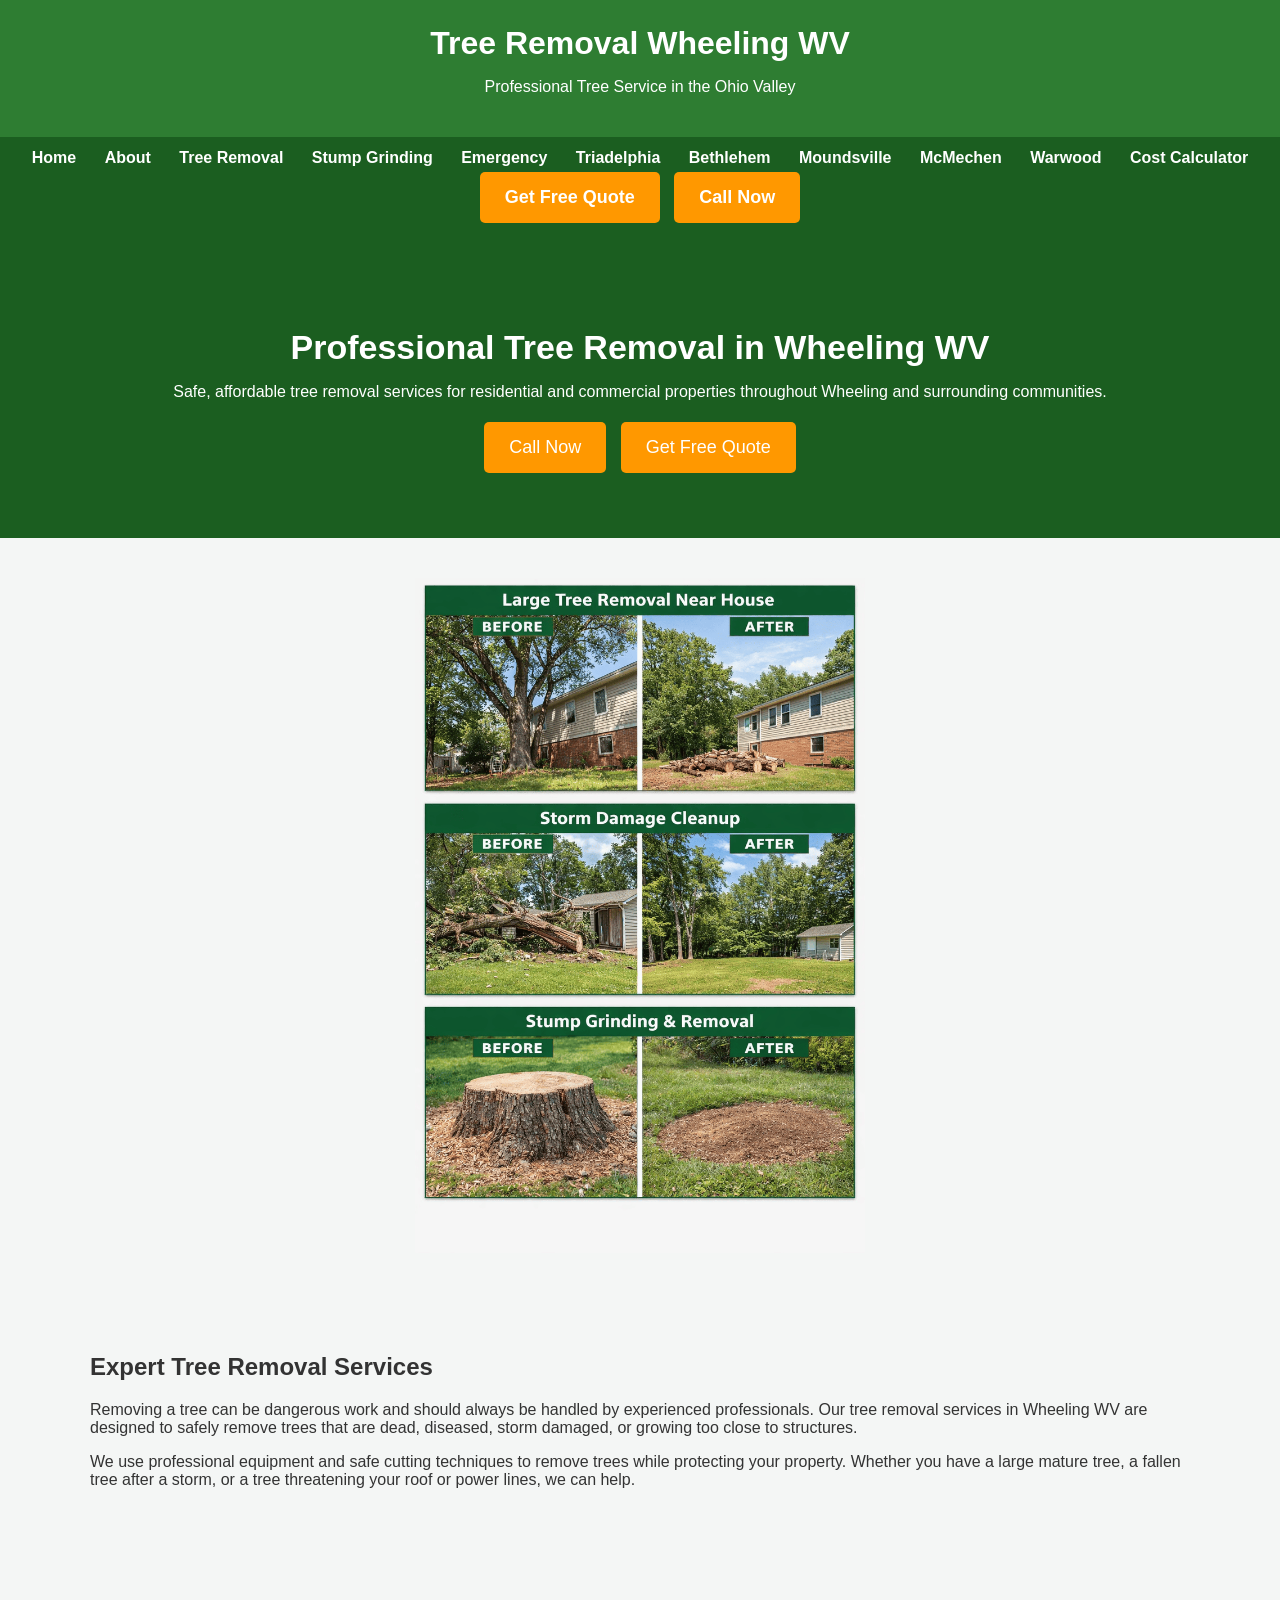
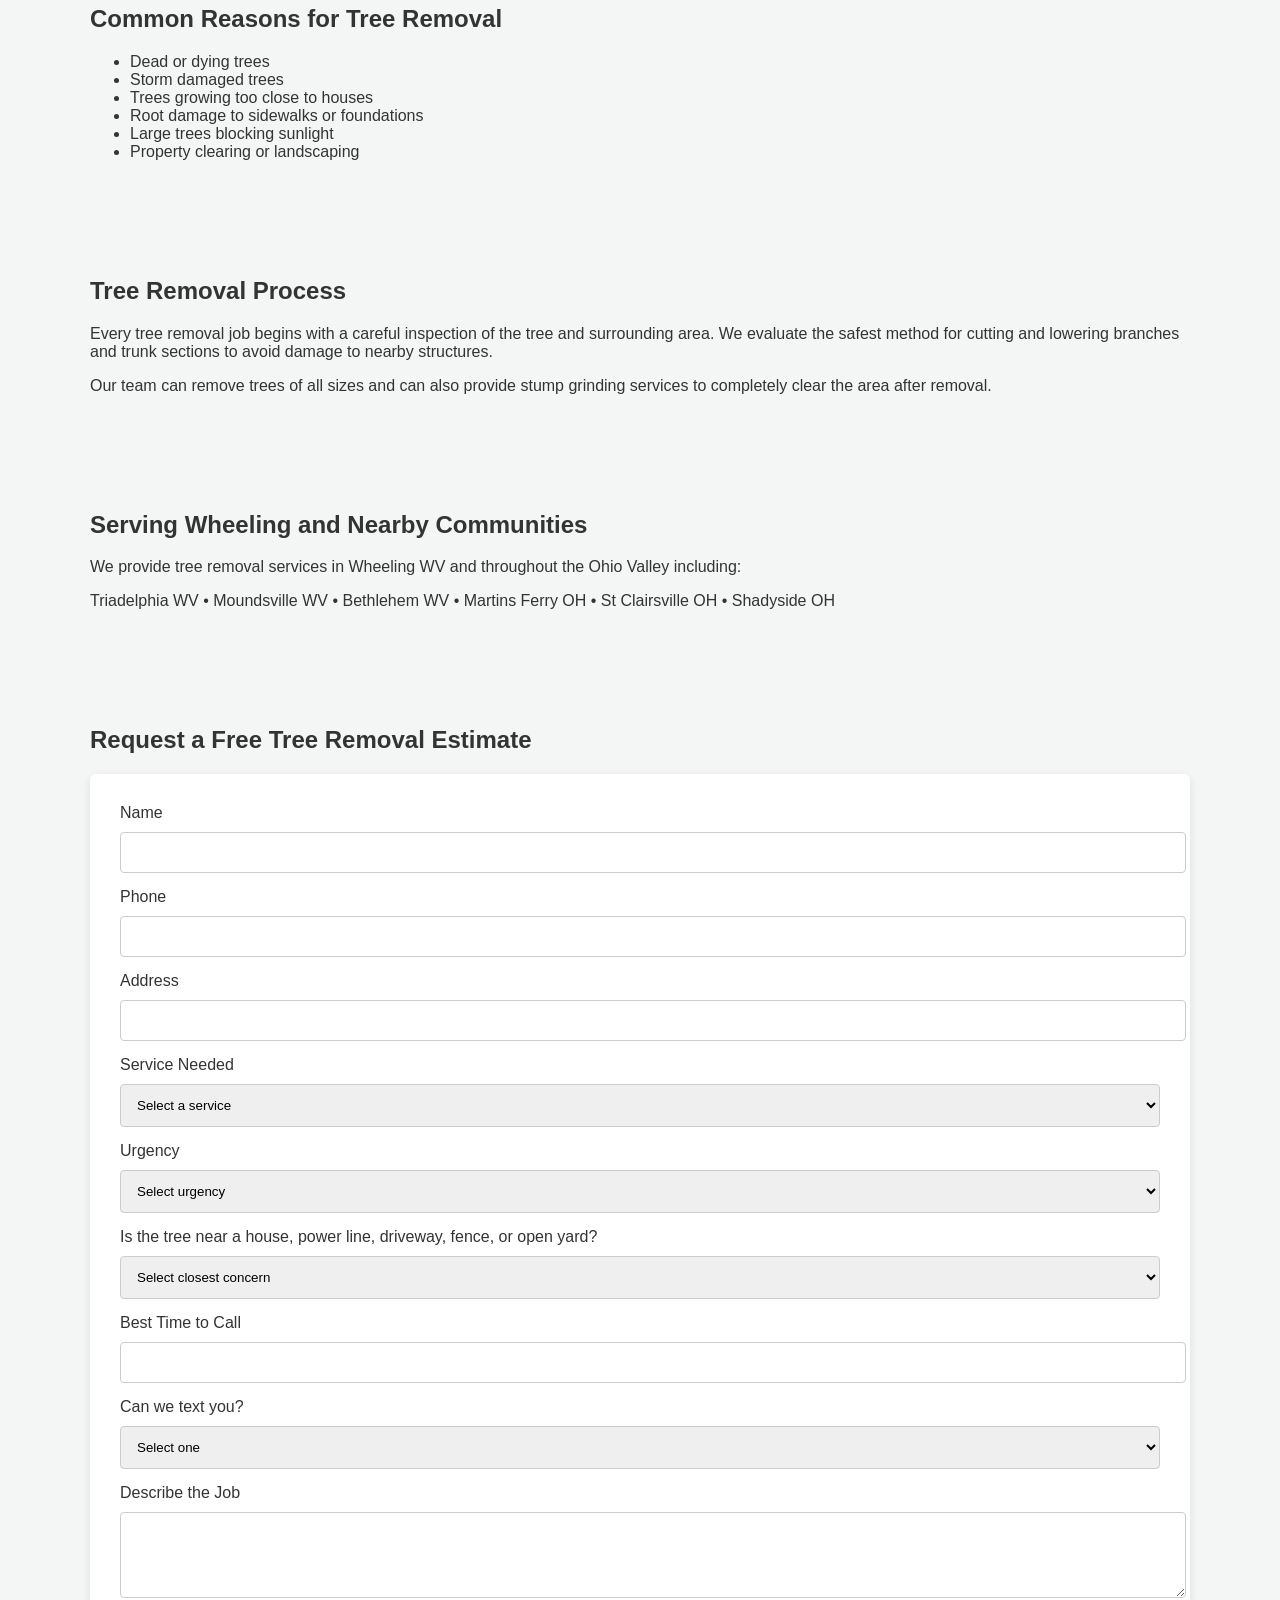
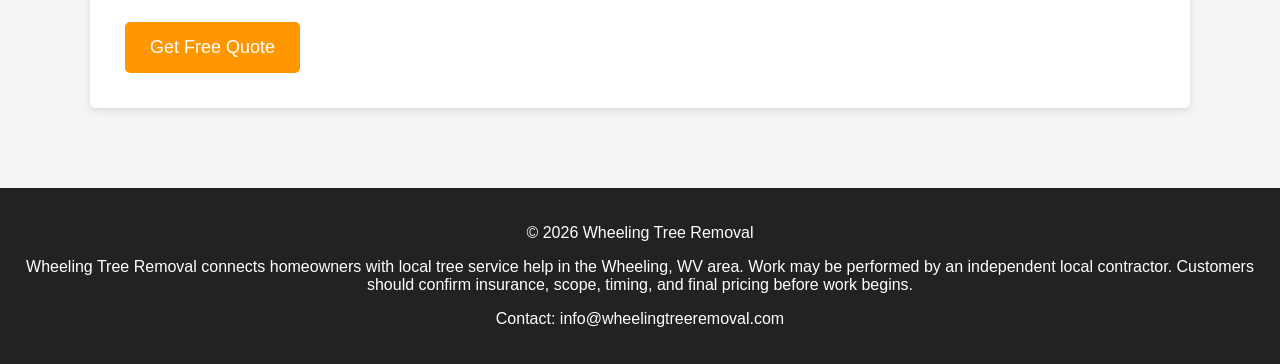
<file: tree-removal-wheeling-wv.html>
<!DOCTYPE html>
<html lang="en">
<head>
  
<!-- Google tag (gtag.js) -->
<script async src="https://www.googletagmanager.com/gtag/js?id=G-1DSM0HZXWZ"></script>
<script>
  window.dataLayer = window.dataLayer || [];
  function gtag(){dataLayer.push(arguments);}
  gtag('js', new Date());

  gtag('config', 'G-1DSM0HZXWZ');
</script>
  
<meta charset="UTF-8">
<meta name="viewport" content="width=device-width, initial-scale=1.0">

<title>Tree Removal Wheeling WV | Safe Professional Tree Cutting</title>

<meta name="description" content="Tree removal in Wheeling WV. Professional tree cutting, storm damage cleanup, and stump removal. Serving Wheeling and the Ohio Valley with fast estimates.">

<style>

body{
font-family: Arial, sans-serif;
margin:0;
background:#f4f6f5;
color:#333;
}

header{
background:#2e7d32;
color:white;
padding:25px;
text-align:center;
}

header h1{
margin:0;
font-size:32px;
}

nav{
background:#1b5e20;
padding:12px;
text-align:center;
}

nav a{
color:white;
margin:0 12px;
text-decoration:none;
font-weight:bold;
display:inline-block;
}

section{
max-width:1100px;
margin:auto;
padding:40px 20px;
}

.hero{
background:#1b5e20;
color:white;
padding:60px 20px;
text-align:center;
}

.hero h2{
font-size:34px;
margin-bottom:10px;
}

button,
a.call-now-btn,
a.quote-btn{
background:#ff9800;
border:none;
padding:15px 25px;
font-size:18px;
color:white;
cursor:pointer;
border-radius:5px;
display:inline-block;
text-decoration:none;
margin:5px;
}

.contact{
background:white;
padding:30px;
border-radius:6px;
box-shadow:0 3px 8px rgba(0,0,0,.1);
}

input, textarea, select{
width:100%;
padding:12px;
margin-top:10px;
margin-bottom:15px;
border:1px solid #ccc;
border-radius:4px;
}

footer{
background:#222;
color:white;
text-align:center;
padding:20px;
margin-top:40px;
}

.image-card {
  max-width: 450px !important;
  margin: 0 auto;
}

.image-card img {
  width: 100%;
  height: auto;
  display: block;
 } 
</style>


<meta name="robots" content="index, follow">
<link rel="canonical" href="https://wheelingtreeremoval.com/tree-removal-wheeling-wv.html">

</head>

<body>

<header>

<h1>Tree Removal Wheeling WV</h1>

<p>Professional Tree Service in the Ohio Valley</p>

</header>

<nav>
<a href="index.html">Home</a>
<a href="about-wheeling-tree-removal.html">About</a>
<a href="tree-removal-wheeling-wv.html">Tree Removal</a>
<a href="stump-grinding-wheeling-wv.html">Stump Grinding</a>
<a href="emergency-tree-removal-wheeling-wv.html">Emergency</a>
<a href="tree-removal-triadelphia-wv.html">Triadelphia</a>
<a href="tree-removal-bethlehem-wv.html">Bethlehem</a>
<a href="tree-removal-moundsville-wv.html">Moundsville</a>
<a href="tree-removal-mcmechen-wv.html">McMechen</a>
<a href="tree-removal-warwood-wv.html">Warwood</a>
<a href="tree-service-cost-calculator-wheeling-wv.html">Cost Calculator</a>
<a class="quote-btn" href="#quote">Get Free Quote</a>
<a class="call-now-btn" href="tel:3045597566">Call Now</a>
</nav>

<div class="hero">

<h2>Professional Tree Removal in Wheeling WV</h2>

<p>Safe, affordable tree removal services for residential and commercial properties throughout Wheeling and surrounding communities.</p>

<a class="call-now-btn" href="tel:3045597566">Call Now</a>
<a class="quote-btn" href="#quote">Get Free Quote</a>

</div>

  <section class="image-section">
  <div class="container">
    <div class="image-card">
      <img src="images/tree-service-wheeling.jpg" alt="Tree Removal in Wheeling WV">
    </div>
  </div>
</section>

  

<section>

<h2>Expert Tree Removal Services</h2>

<p>
Removing a tree can be dangerous work and should always be handled by experienced professionals. Our tree removal services in Wheeling WV are designed to safely remove trees that are dead, diseased, storm damaged, or growing too close to structures.
</p>

<p>
We use professional equipment and safe cutting techniques to remove trees while protecting your property. Whether you have a large mature tree, a fallen tree after a storm, or a tree threatening your roof or power lines, we can help.
</p>

</section>

<section>

<h2>Common Reasons for Tree Removal</h2>

<ul>
<li>Dead or dying trees</li>
<li>Storm damaged trees</li>
<li>Trees growing too close to houses</li>
<li>Root damage to sidewalks or foundations</li>
<li>Large trees blocking sunlight</li>
<li>Property clearing or landscaping</li>
</ul>

</section>

<section>

<h2>Tree Removal Process</h2>

<p>
Every tree removal job begins with a careful inspection of the tree and surrounding area. We evaluate the safest method for cutting and lowering branches and trunk sections to avoid damage to nearby structures.
</p>

<p>
Our team can remove trees of all sizes and can also provide stump grinding services to completely clear the area after removal.
</p>

</section>

<section>

<h2>Serving Wheeling and Nearby Communities</h2>

<p>
We provide tree removal services in Wheeling WV and throughout the Ohio Valley including:
</p>

<p>
Triadelphia WV • Moundsville WV • Bethlehem WV • Martins Ferry OH • St Clairsville OH • Shadyside OH
</p>

</section>

<section id="quote">

<h2>Request a Free Tree Removal Estimate</h2>

<div class="contact">

<form id="quote-form" action="https://formsubmit.co/info@wheelingtreeremoval.com" method="POST">
  <input type="hidden" name="_subject" value="New Tree Service Lead">
  <input type="hidden" name="_captcha" value="false">
  <input type="hidden" name="_next" value="https://wheelingtreeremoval.com/thank-you.html">
  <input type="hidden" name="_template" value="table">
  <input type="hidden" name="_replyto" value="email">

  <label>Name</label>
  <input type="text" name="name" required>

  <label>Phone</label>
  <input type="tel" name="phone" required>

  <label>Address</label>
  <input type="text" name="address">

  <label>Service Needed</label>
  <select name="service_needed">
    <option value="">Select a service</option>
    <option value="tree-removal">Tree removal</option>
    <option value="stump-grinding">Stump grinding</option>
    <option value="storm-cleanup">Storm cleanup</option>
    <option value="dangerous-tree-assessment">Dangerous tree assessment</option>
    <option value="lot-cleanup">Lot or property cleanup</option>
  </select>

  <label>Urgency</label>
  <select name="urgency">
    <option value="">Select urgency</option>
    <option value="emergency">Emergency / urgent</option>
    <option value="this-week">This week</option>
    <option value="flexible">Flexible timing</option>
  </select>

  <label>Is the tree near a house, power line, driveway, fence, or open yard?</label>
  <select name="tree_location_concern">
    <option value="">Select closest concern</option>
    <option value="house">House or building</option>
    <option value="power-line">Power line</option>
    <option value="driveway">Driveway</option>
    <option value="fence">Fence</option>
    <option value="open-yard">Open yard</option>
    <option value="not-sure">Not sure</option>
  </select>

  <label>Best Time to Call</label>
  <input type="text" name="best_time_to_call">

  <label>Can we text you?</label>
  <select name="can_text">
    <option value="">Select one</option>
    <option value="yes">Yes</option>
    <option value="no">No</option>
  </select>

  <label>Describe the Job</label>
  <textarea name="message" rows="4"></textarea>

  <button type="submit">Get Free Quote</button>

</form>

</div>

</section>

<footer>

<p>© 2026 Wheeling Tree Removal</p>
<p>Wheeling Tree Removal connects homeowners with local tree service help in the Wheeling, WV area. Work may be performed by an independent local contractor. Customers should confirm insurance, scope, timing, and final pricing before work begins.</p>
<p>Contact: info@wheelingtreeremoval.com</p>

</footer>
<script src="tracking.js"></script>
</body>
</html>
</file>
<file: style.css>
<style>
  * {
    box-sizing: border-box;
  }

  html {
    scroll-behavior: smooth;
  }

  body {
    margin: 0;
    font-family: Arial, sans-serif;
    background: #f4f6f5;
    color: #333;
    line-height: 1.6;
  }

  a {
    text-decoration: none;
  }

  header {
    background: #2e7d32;
    color: #fff;
    text-align: center;
    padding: 22px 20px 18px;
  }

  header h1 {
    margin: 0;
    font-size: 2.2rem;
  }

  header p {
    margin: 8px 0 0;
    font-size: 1rem;
  }

  .top-call {
    text-align: center;
    margin: 20px 0;
  }

  .top-call a {
    display: inline-block;
    background: #ff3b30;
    color: #fff;
    padding: 18px 35px;
    font-size: 24px;
    font-weight: bold;
    border-radius: 10px;
  }

  nav {
    background: #1b5e20;
    padding: 14px 20px;
    text-align: center;
    position: sticky;
    top: 0;
    z-index: 1000;
    box-shadow: 0 2px 6px rgba(0, 0, 0, 0.15);
  }

  nav a {
    display: inline-block;
    margin: 0 14px;
    color: #fff;
    font-size: 16px;
    font-weight: bold;
  }

  nav a:hover {
    text-decoration: underline;
  }

  .call-btn {
    background: #ff9800;
    padding: 8px 14px;
    border-radius: 4px;
  }

.hero {
  background:
    linear-gradient(rgba(0, 0, 0, 0.52), rgba(0, 0, 0, 0.52)),
    url("images/wheeling-bridge-hero.jpg");
  background-size: cover;
  background-position: center 30%;
  color: white;
  text-align: center;
  padding: 100px 20px;
}

  .hero-content {
    max-width: 900px;
    margin: 0 auto;
  }

  .hero h2 {
    margin: 0 0 15px;
    font-size: 2.3rem;
    line-height: 1.2;
  }

  .hero p {
    max-width: 760px;
    margin: 0 auto 25px;
    font-size: 1.1rem;
  }

  .hero-buttons {
    display: flex;
    justify-content: center;
    flex-wrap: wrap;
    gap: 15px;
    margin-top: 25px;
  }

@media (max-width: 768px) {
  .hero {
    background-position: center 25%;
  }
}

  .btn {
    display: inline-block;
    padding: 15px 24px;
    border-radius: 6px;
    font-size: 1rem;
    font-weight: bold;
    transition: 0.2s ease;
  }

  .btn-primary {
    background: #ff9800;
    color: #fff;
  }

  .btn-primary:hover {
    background: #e68900;
  }

  .btn-secondary {
    background: #fff;
    color: #1b5e20;
  }

  .btn-secondary:hover {
    background: #f0f0f0;
  }

  .sticky-call {
    position: fixed;
    right: 20px;
    bottom: 20px;
    z-index: 9999;
    background: #28a745;
    color: #fff;
    padding: 15px 20px;
    font-size: 18px;
    font-weight: bold;
    border-radius: 50px;
    box-shadow: 0 4px 10px rgba(0, 0, 0, 0.3);
  }

  .wrap {
    max-width: 1100px;
    margin: 0 auto;
    padding: 50px 20px;
  }

  .section-title {
    margin-bottom: 30px;
    color: #1b5e20;
    text-align: center;
    font-size: 2rem;
  }

  .services,
  .trust-grid {
    display: grid;
    grid-template-columns: repeat(auto-fit, minmax(230px, 1fr));
    gap: 20px;
  }

  .card {
    background: #fff;
    border-radius: 8px;
    padding: 25px 20px;
    box-shadow: 0 4px 12px rgba(0, 0, 0, 0.08);
  }

  .card h3 {
    margin-top: 0;
    color: #2e7d32;
  }

  .highlight-band {
    background: #e8f5e9;
    border-top: 1px solid #d6ead8;
    border-bottom: 1px solid #d6ead8;
  }

  .two-col {
    display: grid;
    grid-template-columns: 1.2fr 0.8fr;
    gap: 30px;
    align-items: start;
  }

  .checklist {
    margin: 0;
    padding-left: 20px;
  }

  .checklist li {
    margin-bottom: 10px;
  }

  .areas {
    background: #fff;
    border-radius: 8px;
    padding: 25px 20px;
    text-align: center;
    box-shadow: 0 4px 12px rgba(0, 0, 0, 0.08);
  }

  .areas-grid {
    display: flex;
    flex-wrap: wrap;
    gap: 40px;
    margin-top: 20px;
  }

  .areas-grid ul {
    list-style: none;
    padding: 0;
    margin: 0;
  }

  .areas-grid li {
    padding: 8px 0;
  }

  .areas-grid a {
    color: #1b5e20;
    font-weight: 700;
  }

  .areas-grid a:hover {
    text-decoration: underline;
  }

  .quote-box {
    background: #fff;
    border-radius: 8px;
    padding: 30px 24px;
    box-shadow: 0 4px 12px rgba(0, 0, 0, 0.1);
  }

  .contact-top {
    margin-bottom: 18px;
    font-size: 1.05rem;
  }

  .contact-top a {
    color: #1b5e20;
    font-weight: bold;
  }

  form label {
    display: block;
    margin-top: 14px;
    margin-bottom: 6px;
    font-weight: bold;
  }

  input,
  textarea {
    width: 100%;
    padding: 12px;
    border: 1px solid #cfcfcf;
    border-radius: 5px;
    font-size: 1rem;
    font-family: Arial, sans-serif;
  }

  textarea {
    resize: vertical;
    min-height: 120px;
  }

  .form-note {
    margin-top: 14px;
    font-size: 0.95rem;
    color: #666;
  }

  footer {
    background: #222;
    color: #fff;
    text-align: center;
    padding: 26px 20px;
    margin-top: 40px;
  }

  footer p {
    margin: 6px 0;
  }

  @media (max-width: 800px) {
    .two-col {
      grid-template-columns: 1fr;
    }

    .hero {
      padding: 80px 20px;
    }

    .hero h2 {
      font-size: 1.9rem;
    }

    nav a {
      margin: 6px 10px;
    }

    .areas-grid {
      gap: 25px;
    }
  }

  @media (max-width: 500px) {
    .hero h2 {
      font-size: 1.7rem;
    }

    .btn {
      width: 100%;
      max-width: 320px;
    }

    .hero-buttons {
      flex-direction: column;
      align-items: center;
    }

    header h1 {
      font-size: 1.8rem;
    }

    .top-call a {
      font-size: 20px;
      padding: 15px 24px;
    }

    .areas-grid {
      flex-direction: column;
      gap: 10px;
    }
  }
* {
  box-sizing: border-box;
}

html {
  scroll-behavior: smooth;
}

body {
  margin: 0;
  font-family: Arial, sans-serif;
  background: #f4f6f5;
  color: #333;
  line-height: 1.6;
}

a {
  text-decoration: none;
}

header {
  background: #2e7d32;
  color: #fff;
  text-align: center;
  padding: 22px 20px 18px;
}

header h1 {
  margin: 0;
  font-size: 2.2rem;
}

header p {
  margin: 8px 0 0;
  font-size: 1rem;
}

.top-call {
  text-align: center;
  margin: 20px 0;
}

.top-call a {
  display: inline-block;
  background: #ff3b30;
  color: #fff;
  padding: 18px 35px;
  font-size: 24px;
  font-weight: bold;
  border-radius: 10px;
}

nav {
  background: #1b5e20;
  padding: 14px 20px;
  text-align: center;
  position: sticky;
  top: 0;
  z-index: 1000;
  box-shadow: 0 2px 6px rgba(0, 0, 0, 0.15);
}

nav a {
  display: inline-block;
  margin: 0 14px;
  color: #fff;
  font-size: 16px;
  font-weight: bold;
}

nav a:hover {
  text-decoration: underline;
}

.call-btn {
  background: #ff9800;
  padding: 8px 14px;
  border-radius: 4px;
}

.hero {
  background:
    linear-gradient(rgba(0, 0, 0, 0.52), rgba(0, 0, 0, 0.52)),
    url("images/wheeling-bridge-hero.jpg");
  background-size: cover;
  background-position: center 30%;
  color: #fff;
  text-align: center;
  padding: 100px 20px;
}

.hero-content {
  max-width: 900px;
  margin: 0 auto;
}

.hero h2 {
  margin: 0 0 15px;
  font-size: 2.3rem;
  line-height: 1.2;
}

.hero p {
  max-width: 760px;
  margin: 0 auto 25px;
  font-size: 1.1rem;
}

.hero-buttons {
  display: flex;
  justify-content: center;
  flex-wrap: wrap;
  gap: 15px;
  margin-top: 25px;
}

.about-hero {
  position: relative;
  background: url("images/about-hero.png") center center / cover no-repeat;
  min-height: 420px;
  display: flex;
  align-items: center;
  justify-content: center;
  text-align: center;
  padding: 40px 20px;
}

.about-hero::before {
  content: "";
  position: absolute;
  inset: 0;
  background: rgba(0, 0, 0, 0.55);
}

.about-hero-content {
  position: relative;
  z-index: 2;
  max-width: 820px;
  color: #fff;
}

.about-hero-content h2 {
  margin: 0 0 15px;
  font-size: 2.4rem;
  line-height: 1.2;
}

.about-hero-content p {
  max-width: 760px;
  margin: 0 auto 24px;
  font-size: 1.1rem;
}

.btn {
  display: inline-block;
  padding: 15px 24px;
  border-radius: 6px;
  font-size: 1rem;
  font-weight: bold;
  transition: 0.2s ease;
}

.btn-primary {
  background: #ff9800;
  color: #fff;
}

.btn-primary:hover {
  background: #e68900;
}

.btn-secondary {
  background: #fff;
  color: #1b5e20;
}

.btn-secondary:hover {
  background: #f0f0f0;
}

.sticky-call {
  position: fixed;
  right: 20px;
  bottom: 20px;
  z-index: 9999;
  background: #28a745;
  color: #fff;
  padding: 15px 20px;
  font-size: 18px;
  font-weight: bold;
  border-radius: 50px;
  box-shadow: 0 4px 10px rgba(0, 0, 0, 0.3);
}

.wrap {
  max-width: 1100px;
  margin: 0 auto;
  padding: 50px 20px;
}

.section-title {
  margin-bottom: 30px;
  color: #1b5e20;
  text-align: center;
  font-size: 2rem;
}

.services,
.trust-grid {
  display: grid;
  grid-template-columns: repeat(auto-fit, minmax(230px, 1fr));
  gap: 20px;
}

.card {
  background: #fff;
  border-radius: 8px;
  padding: 25px 20px;
  box-shadow: 0 4px 12px rgba(0, 0, 0, 0.08);
}

.card h3 {
  margin-top: 0;
  color: #2e7d32;
}

.highlight-band {
  background: #e8f5e9;
  border-top: 1px solid #d6ead8;
  border-bottom: 1px solid #d6ead8;
}

.two-col {
  display: grid;
  grid-template-columns: 1.2fr 0.8fr;
  gap: 30px;
  align-items: start;
}

.checklist {
  margin: 0;
  padding-left: 20px;
}

.checklist li {
  margin-bottom: 10px;
}

.areas {
  background: #fff;
  border-radius: 8px;
  padding: 25px 20px;
  text-align: center;
  box-shadow: 0 4px 12px rgba(0, 0, 0, 0.08);
}

.areas-grid {
  display: flex;
  flex-wrap: wrap;
  gap: 40px;
  margin-top: 20px;
}

.areas-grid ul {
  list-style: none;
  padding: 0;
  margin: 0;
}

.areas-grid li {
  padding: 8px 0;
}

.areas-grid a {
  color: #1b5e20;
  font-weight: 700;
}

.areas-grid a:hover {
  text-decoration: underline;
}

.quote-box {
  background: #fff;
  border-radius: 8px;
  padding: 30px 24px;
  box-shadow: 0 4px 12px rgba(0, 0, 0, 0.1);
}

.contact-top {
  margin-bottom: 18px;
  font-size: 1.05rem;
}

.contact-top a {
  color: #1b5e20;
  font-weight: bold;
}

form label {
  display: block;
  margin-top: 14px;
  margin-bottom: 6px;
  font-weight: bold;
}

input,
textarea {
  width: 100%;
  padding: 12px;
  border: 1px solid #cfcfcf;
  border-radius: 5px;
  font-size: 1rem;
  font-family: Arial, sans-serif;
}

textarea {
  resize: vertical;
  min-height: 120px;
}

.form-note {
  margin-top: 14px;
  font-size: 0.95rem;
  color: #666;
}

footer {
  background: #222;
  color: #fff;
  text-align: center;
  padding: 26px 20px;
  margin-top: 40px;
}

footer p {
  margin: 6px 0;
}

@media (max-width: 800px) {
  .two-col {
    grid-template-columns: 1fr;
  }

  .hero,
  .about-hero {
    padding: 80px 20px;
  }

  .hero h2,
  .about-hero-content h2 {
    font-size: 1.9rem;
  }

  nav a {
    margin: 6px 10px;
  }

  .areas-grid {
    gap: 25px;
  }
}

@media (max-width: 500px) {
  .hero h2,
  .about-hero-content h2 {
    font-size: 1.7rem;
  }

  .btn {
    width: 100%;
    max-width: 320px;
  }

  .hero-buttons {
    flex-direction: column;
    align-items: center;
  }

  header h1 {
    font-size: 1.8rem;
  }

  .top-call a {
    font-size: 20px;
    padding: 15px 24px;
  }

  .areas-grid {
    flex-direction: column;
    gap: 10px;
  }
}

.location-hero-image {
  max-width: 480px;
  margin: 28px auto 0;
  border-radius: 14px;
  overflow: hidden;
  box-shadow: 0 12px 30px rgba(0, 0, 0, 0.24);
}

.location-hero-image img {
  display: block;
  width: 100%;
  max-width: 100%;
  height: auto;
  object-fit: contain;
}

</style>
</file>
